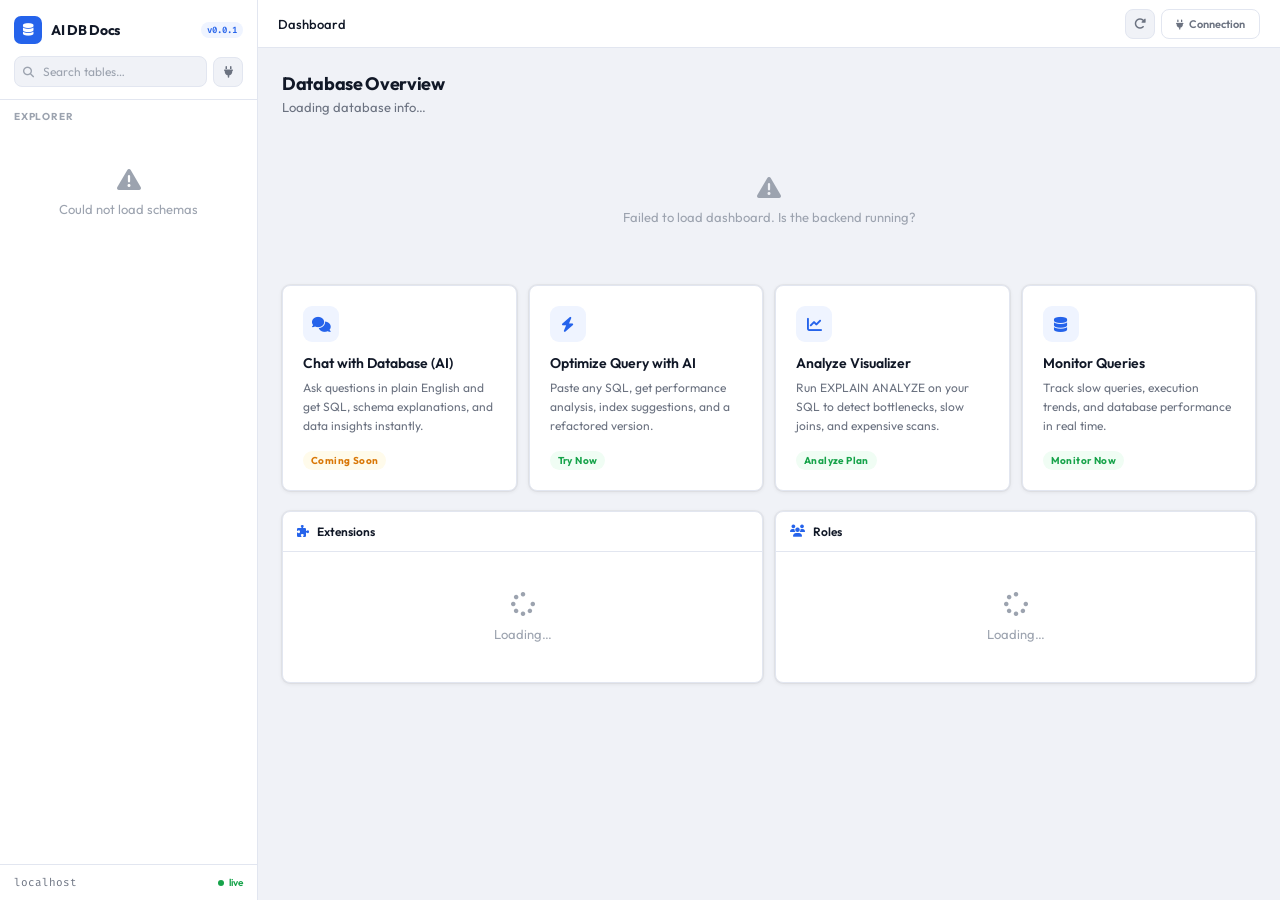
<file: templates/index.html>
<!doctype html>
<html lang="en">
<head>
    <meta charset="UTF-8">
    <meta name="viewport" content="width=device-width, initial-scale=1">
    <link rel="preconnect" href="https://fonts.googleapis.com">
    <link href="https://fonts.googleapis.com/css2?family=Outfit:wght@300;400;500;600;700&family=Fira+Code:wght@400;500&display=swap"
          rel="stylesheet">
    <link rel="stylesheet" href="https://cdnjs.cloudflare.com/ajax/libs/font-awesome/6.5.0/css/all.min.css">
    <title>AI DB Docs</title>
    <link rel="stylesheet" href="../static/styles.css">
</head>
<body>
<div class="app" id="app" data-theme="light">

    <!-- ── Sidebar ───────────────────── -->
    <aside class="sidebar">
        <div class="sb-head">
            <div class="sb-logo">
                <div class="sb-logo-mark"><i class="fas fa-database"></i></div>
                <span class="sb-logo-name">AI DB Docs</span>
                <span class="sb-version">v0.0.1</span>
            </div>
            <div class="sb-search-row">
                <div class="sb-search-wrap">
                    <i class="fas fa-search"></i>
                    <input type="text" id="sb-search" placeholder="Search tables…" oninput="filterExplorer(this.value)">
                </div>
                <button class="btn-icon" title="Edit connection" onclick="openConnModal()"><i class="fas fa-plug"></i>
                </button>
            </div>
        </div>
        <div class="sb-section-label">Explorer</div>
        <nav class="explorer" id="explorer">
            <div style="padding:12px 14px;">
                <div class="skel loading-line" style="width:55%;"></div>
                <div class="skel loading-line" style="width:75%;margin-left:16px;"></div>
                <div class="skel loading-line" style="width:65%;margin-left:16px;"></div>
            </div>
        </nav>
        <div class="sb-footer">
            <span class="sb-footer-text" id="footer-conn">localhost</span>
            <span class="conn-status"><span class="conn-dot"></span>live</span>
        </div>
    </aside>

    <!-- ── Main ─────────────────────── -->
    <main class="main">
        <header class="topbar">
            <div class="breadcrumbs" id="breadcrumbs">
                <span class="bc-cur">Dashboard</span>
            </div>
            <div class="topbar-actions">
                <button class="btn-icon" id="refresh-btn" title="Refresh" onclick="initApp()"><i
                        class="fas fa-rotate-right"></i></button>
                <button class="btn btn-ghost" style="font-size:11px;" onclick="openConnModal()"><i class="fas fa-plug"
                                                                                                   style="margin-right:5px;font-size:10px;"></i>Connection
                </button>
            </div>
        </header>

        <div class="content" id="content">

            <!-- ── Dashboard ── -->
            <div id="view-dashboard">
                <div class="page-title">Database Overview</div>
                <div class="page-sub" id="dash-sub">Loading database info…</div>

                <div class="stats-grid" id="stats-grid">
                    <div class="stat-card hi skel" style="height:90px;"></div>
                    <div class="stat-card skel" style="height:90px;"></div>
                    <div class="stat-card skel" style="height:90px;"></div>
                    <div class="stat-card skel" style="height:90px;"></div>
                    <div class="stat-card skel" style="height:90px;"></div>
                </div>

                <div class="feature-row">
                    <div class="feat-card">
                        <div class="feat-icon"><i class="fas fa-comments"></i></div>
                        <div class="feat-title">Chat with Database (AI)</div>
                        <div class="feat-desc">Ask questions in plain English and get SQL, schema explanations, and data
                            insights instantly.
                        </div>
                        <span class="badge badge-soon">Coming Soon</span>
                    </div>
                    <div class="feat-card clickable" id="open-query-btn" onclick="openQueryPanel()">
                        <i class="fas fa-arrow-up-right feat-arrow"></i>
                        <div class="feat-icon"><i class="fas fa-bolt"></i></div>
                        <div class="feat-title">Optimize Query with AI</div>
                        <div class="feat-desc">Paste any SQL, get performance analysis, index suggestions, and a
                            refactored version.
                        </div>
                        <span class="badge badge-live">Try Now</span>
                    </div>
                    <div class="feat-card clickable" id="open-explain-btn" onclick="openAnalyzePanel()">
                        <i class="fas fa-arrow-up-right feat-arrow"></i>
                        <div class="feat-icon"><i class="fas fa-chart-line"></i></div>
                        <div class="feat-title">Analyze Visualizer</div>
                        <div class="feat-desc">
                            Run EXPLAIN ANALYZE on your SQL to detect bottlenecks, slow joins, and expensive scans.
                        </div>
                        <span class="badge badge-live">Analyze Plan</span>
                    </div>

                    <div class="feat-card clickable" id="open-monitor-btn" onclick="openMonitorPanel()">
                        <i class="fas fa-arrow-up-right feat-arrow"></i>
                        <div class="feat-icon"><i class="fas fa-database"></i></div>
                        <div class="feat-title">Monitor Queries</div>
                        <div class="feat-desc">
                            Track slow queries, execution trends, and database performance in real time.
                        </div>
                        <span class="badge badge-live">Monitor Now</span>
                    </div>
                </div>

                <div class="info-row" id="dash-info-row">
                    <div class="info-card" id="ext-card">
                        <div class="info-card-head"><i class="fas fa-puzzle-piece"></i> Extensions</div>
                        <div class="info-card-body">
                            <div class="empty-state"><i class="fas fa-spinner fa-spin"></i>Loading…</div>
                        </div>
                    </div>
                    <div class="info-card" id="roles-card">
                        <div class="info-card-head"><i class="fas fa-users"></i> Roles</div>
                        <div class="info-card-body">
                            <div class="empty-state"><i class="fas fa-spinner fa-spin"></i>Loading…</div>
                        </div>
                    </div>
                </div>
            </div>

            <!-- ── Table / View Detail ── -->
            <div id="view-detail" style="display:none;">
                <div class="detail-head">
                    <div class="detail-name">
                        <h2 id="det-name">—</h2>
                        <span class="type-pill" id="det-type">TABLE</span>
                    </div>
                    <div class="detail-meta" id="det-meta"></div>
                </div>

                <div class="tabs" id="detail-tabs">
                    <button class="tab-btn active" data-tab="tab-ddl"><i class="fas fa-code"></i> DDL</button>
                    <button class="tab-btn" data-tab="tab-columns"><i class="fas fa-table-columns"></i> Columns</button>
                    <button class="tab-btn" data-tab="tab-constraints"><i class="fas fa-key"></i> Constraints</button>
                    <button class="tab-btn" data-tab="tab-indexes"><i class="fas fa-layer-group"></i> Indexes</button>
                    <button class="tab-btn" data-tab="tab-relationships"><i class="fas fa-diagram-project"></i>
                        Relationships
                    </button>
                    <button class="tab-btn" data-tab="tab-size"><i class="fas fa-weight-hanging"></i> Size</button>
                    <button class="tab-btn" data-tab="tab-stats"><i class="fas fa-chart-bar"></i> Stats</button>
                    <button class="tab-btn" data-tab="tab-grants"><i class="fas fa-shield-halved"></i> Grants</button>
                    <button class="tab-btn" data-tab="tab-deps"><i class="fas fa-sitemap"></i> Dependencies</button>
                    <button class="tab-btn" data-tab="tab-ai"><i class="fas fa-robot"></i> AI Insights</button>
                </div>

                <!-- DDL -->
                <div class="tab-pane active" id="tab-ddl">
                    <div class="ddl-wrap">
                        <div class="ddl-toolbar">
                            <div class="ddl-toolbar-left"><i class="fas fa-code"></i> <span id="ddl-label">DDL</span>
                            </div>
                            <button class="btn-copy" onclick="copyDDL()"><i class="fas fa-copy"></i> Copy</button>
                        </div>
                        <div class="ddl-pre">
                            <pre id="ddl-content">Loading…</pre>
                        </div>
                    </div>
                </div>

                <!-- Columns -->
                <div class="tab-pane" id="tab-columns">
                    <div class="card">
                        <div class="card-head">
                            <div class="card-head-left">
                                <i class="fas fa-table-columns"></i>
                                Columns
                                <span class="row-count" id="cnt-cols"></span>
                            </div>
                        </div>

                        <div style="overflow-x:auto;">
                            <table class="data-table">
                                <thead>
                                <tr>
                                    <th>Column</th>
                                    <th>Type</th>
                                    <th>Nullable</th>
                                    <th>Default</th>
                                    <th>Length</th>
                                    <th>Precision</th>
                                    <th>Scale</th>
                                </tr>
                                </thead>

                                <tbody id="tb-cols"></tbody>
                            </table>
                        </div>
                    </div>
                </div>

                <!-- Constraints -->
                <div class="tab-pane" id="tab-constraints">
                    <div class="card">
                        <div class="card-head">
                            <div class="card-head-left"><i class="fas fa-key"></i> Constraints <span class="row-count"
                                                                                                     id="cnt-constraints"></span>
                            </div>
                        </div>
                        <div style="overflow-x:auto;">
                            <table class="data-table">
                                <thead>
                                <tr>
                                    <th>Name</th>
                                    <th>Type</th>
                                    <th>Column</th>
                                    <th>Ref Table</th>
                                    <th>Ref Column</th>
                                    <th>Check Clause</th>
                                </tr>
                                </thead>
                                <tbody id="tb-constraints"></tbody>
                            </table>
                        </div>
                    </div>
                </div>

                <!-- Indexes -->
                <div class="tab-pane" id="tab-indexes">
                    <div class="card">
                        <div class="card-head">
                            <div class="card-head-left"><i class="fas fa-layer-group"></i> Indexes <span
                                    class="row-count" id="cnt-indexes"></span></div>
                        </div>
                        <div style="overflow-x:auto;">
                            <table class="data-table">
                                <thead>
                                <tr>
                                    <th>Index Name</th>
                                    <th>Definition</th>
                                </tr>
                                </thead>
                                <tbody id="tb-indexes"></tbody>
                            </table>
                        </div>
                    </div>
                </div>

                <!-- Relationships -->
                <div class="tab-pane" id="tab-relationships">
                    <div class="card">
                        <div class="card-head">
                            <div class="card-head-left"><i class="fas fa-diagram-project"></i> Foreign Key Relationships
                                <span class="row-count" id="cnt-rels"></span></div>
                        </div>
                        <div style="overflow-x:auto;">
                            <table class="data-table">
                                <thead>
                                <tr>
                                    <th>Constraint</th>
                                    <th>Column</th>
                                    <th>→ Foreign Table</th>
                                    <th>→ Column</th>
                                    <th>On Update</th>
                                    <th>On Delete</th>
                                </tr>
                                </thead>
                                <tbody id="tb-rels"></tbody>
                            </table>
                        </div>
                    </div>
                </div>

                <!-- Size -->
                <div class="tab-pane" id="tab-size">
                    <div id="size-content"></div>
                </div>

                <!-- Stats -->
                <div class="tab-pane" id="tab-stats">
                    <div id="stats-content"></div>
                </div>

                <!-- Grants -->
                <div class="tab-pane" id="tab-grants">
                    <div class="card">
                        <div class="card-head">
                            <div class="card-head-left"><i class="fas fa-shield-halved"></i> Grants <span
                                    class="row-count" id="cnt-grants"></span></div>
                        </div>
                        <div style="overflow-x:auto;">
                            <table class="data-table">
                                <thead>
                                <tr>
                                    <th>Grantee</th>
                                    <th>Privilege</th>
                                    <th>Grantable</th>
                                </tr>
                                </thead>
                                <tbody id="tb-grants"></tbody>
                            </table>
                        </div>
                    </div>
                </div>

                <!-- Dependencies -->
                <div class="tab-pane" id="tab-deps">
                    <div style="display:grid;grid-template-columns:1fr 1fr;gap:14px;" id="deps-grid">
                        <div>
                            <div class="dep-section-title"><i class="fas fa-arrow-right"></i> Inbound (tables
                                referencing this)
                            </div>
                            <div class="card">
                                <div style="overflow-x:auto;">
                                    <table class="data-table">
                                        <thead>
                                        <tr>
                                            <th>Schema</th>
                                            <th>Table</th>
                                        </tr>
                                        </thead>
                                        <tbody id="tb-deps-in"></tbody>
                                    </table>
                                </div>
                            </div>
                        </div>
                        <div>
                            <div class="dep-section-title"><i class="fas fa-arrow-left"></i> Outbound (tables this
                                references)
                            </div>
                            <div class="card">
                                <div style="overflow-x:auto;">
                                    <table class="data-table">
                                        <thead>
                                        <tr>
                                            <th>Schema</th>
                                            <th>Table</th>
                                        </tr>
                                        </thead>
                                        <tbody id="tb-deps-out"></tbody>
                                    </table>
                                </div>
                            </div>
                        </div>
                    </div>
                </div>

                <!-- AI Insights -->
                <div class="tab-pane" id="tab-ai">
                    <div class="ai-banner">
                        <div class="ai-banner-icon"><i class="fas fa-robot"></i></div>
                        <div class="ai-banner-title">AI Insights — Coming Soon</div>
                        <div class="ai-banner-sub">Automated schema analysis, query recommendations, and anomaly
                            detection<br>will appear here once the AI backend is connected.
                        </div>
                    </div>
                </div>
            </div>

        </div>
    </main>
</div>

<!-- ── Connection Modal ───────────── -->
<div class="overlay" id="conn-overlay">
    <div class="modal">
        <div class="modal-title">Database Connection</div>
        <div class="modal-sub">Edit connection and reconnect</div>
        <div class="form-grid">
            <div class="form-group full"><label class="form-label">Host</label><input class="form-input" id="f-host"
                                                                                      value="localhost"></div>
            <div class="form-group"><label class="form-label">Port</label><input class="form-input" id="f-port"
                                                                                 value="5432"></div>
            <div class="form-group"><label class="form-label">Database</label><input class="form-input" id="f-db"
                                                                                     value="bank"></div>
            <div class="form-group"><label class="form-label">Username</label><input class="form-input" id="f-user"
                                                                                     value="postgres"></div>
            <div class="form-group"><label class="form-label">Password</label><input class="form-input" type="password"
                                                                                     id="f-pass" placeholder="••••••••">
            </div>
        </div>
        <div class="modal-footer">
            <button class="btn btn-ghost" onclick="closeConnModal()">Cancel</button>
            <button class="btn btn-primary" onclick="saveConn()"><i class="fas fa-plug"
                                                                    style="margin-right:6px;font-size:10px;"></i>Save
                &amp; Connect
            </button>
        </div>
    </div>
</div>

<!-- ── Query Optimizer Panel ─────── -->
<div class="overlay" id="query-overlay">
    <div class="qpanel">
        <div class="qp-header">
            <div class="qp-icon"><i class="fas fa-bolt"></i></div>
            <div>
                <div class="qp-title">Optimize Query with AI</div>
                <div class="qp-sub">Paste SQL · Get analysis, index suggestions &amp; refactored output</div>
            </div>
            <button class="qp-close" onclick="closeQueryPanel()"><i class="fas fa-xmark"></i></button>
        </div>
        <div class="qp-body">
            <div class="qp-two">
                <div style="display:flex;flex-direction:column;height:100%;">
                    <div class="qp-col-label"><i class="fas fa-pen-to-square"></i> Input Query</div>
                    <textarea class="query-ta" id="query-input"
                              placeholder="-- Paste your SQL here&#10;&#10;SELECT u.id, u.name, COUNT(o.id)&#10;FROM users u&#10;LEFT JOIN orders o ON u.id = o.user_id&#10;WHERE u.is_active = true&#10;GROUP BY u.id&#10;ORDER BY 3 DESC;"
                              oninput="updateCharCount()"></textarea>
                    <div style="margin-top:6px;font-size:11px;color:var(--faint);font-family:'Fira Code',monospace;">
                        <span id="char-count">0</span> chars
                    </div>
                </div>
                <div style="display:flex;flex-direction:column;height:100%;">
                    <div class="qp-col-label"><i class="fas fa-robot"></i> AI Output</div>
                    <div class="result-box" id="query-result"><span style="font-size:11px;color:var(--faint);">Analysis will appear here…</span>
                    </div>
                </div>
            </div>
        </div>
        <div class="qp-footer">
            <span class="qp-footer-note"><i class="fas fa-circle-info"></i> AI can make mistakes.</span>
            <button class="btn btn-ghost" onclick="clearQuery()">Clear Query</button>
            <button class="btn btn-primary" onclick="optimizeQuery()"><i class="fas fa-bolt"
                                                                         style="margin-right:5px;font-size:10px;"></i>Analyze
                &amp; Optimize
            </button>
        </div>
    </div>
</div>

<!-- ── Explain Analyze Panel ─────── -->
<div class="overlay" id="explain-overlay">
    <!-- ── TODD work ─────── -->
</div>

<!-- ── Monitor Panel ─────── -->
<div class="overlay" id="monitor-overlay">
    <div class="qpanel">
        <div class="qp-header">
            <div class="qp-icon"><i class="fas fa-database"></i></div>
            <div>
                <div class="qp-title">Monitor Queries</div>
            </div>
            <button class="btn-copy" onclick="loadMonitorData()"><i class="fas fa-sync-alt"></i> Refresh</button>
            <button class="qp-close" onclick="closeMonitorPanel()">
                <i class="fas fa-xmark"></i>
            </button>
        </div>
        <div class="qp-body" style="overflow-y:auto;">
            <div class="qp-col-label" style="margin-bottom:12px;"><i class="fas fa-clock"></i> Slow Queries</div>
            <div style="overflow-x:auto;">
                <table class="data-table">
                    <thead>
                    <tr>
                        <th>Query</th>
                        <th>Calls</th>
                        <th>Total Time (ms)</th>
                        <th>Mean Time (ms)</th>
                        <th>Rows</th>
                    </tr>
                    </thead>
                    <tbody id="monitor-tbody">
                    <tr>
                        <td colspan="5" style="text-align:center;color:var(--faint);padding:20px;font-size:12px;">Click
                            Refresh to load slow queries…
                        </td>
                    </tr>
                    </tbody>
                </table>
            </div>
        </div>
        <div class="qp-footer">
            <span class="qp-footer-note"><i
                    class="fas fa-circle-info"></i> Requires pg_stat_statements extension.</span>
            <button class="btn btn-ghost" onclick="closeMonitorPanel()">Close</button>
        </div>
    </div>
</div>

<div id="toast"></div>

<script src="../static/app.js"></script>
</body>
</html>
</file>
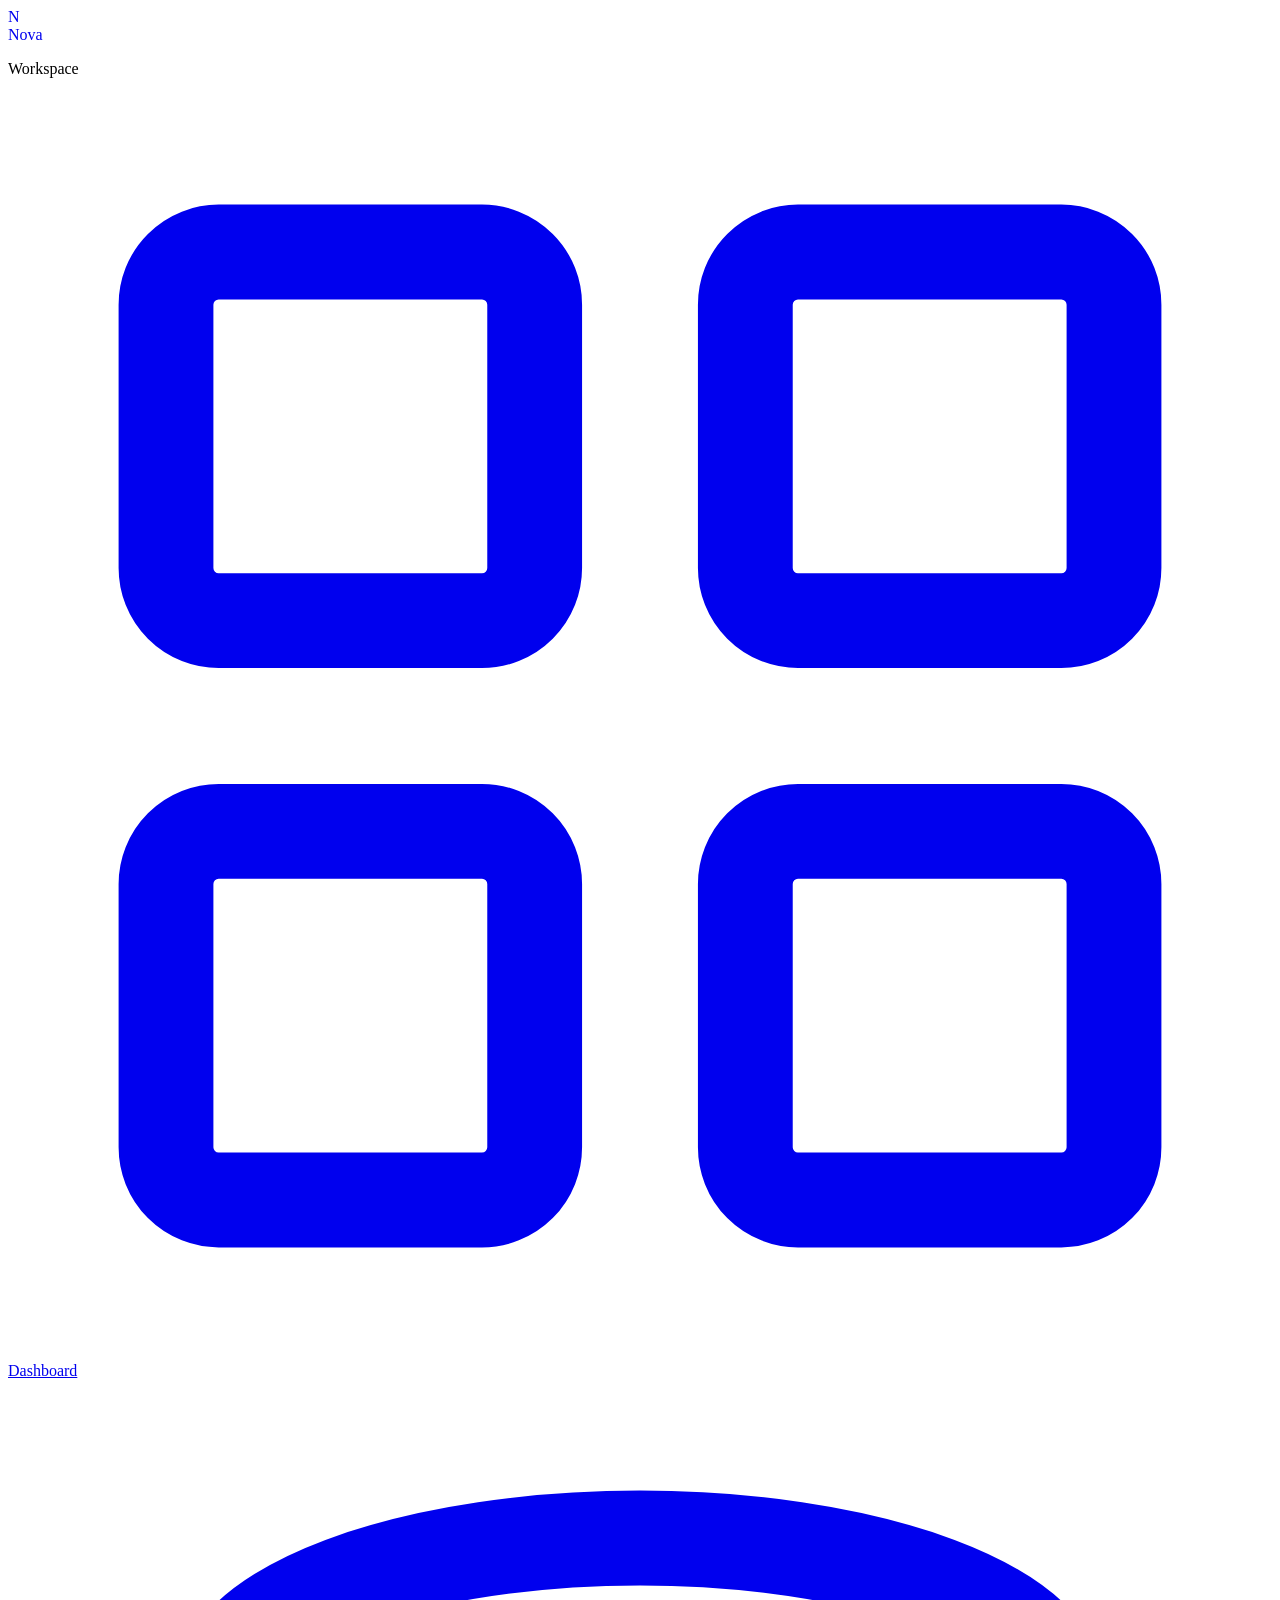
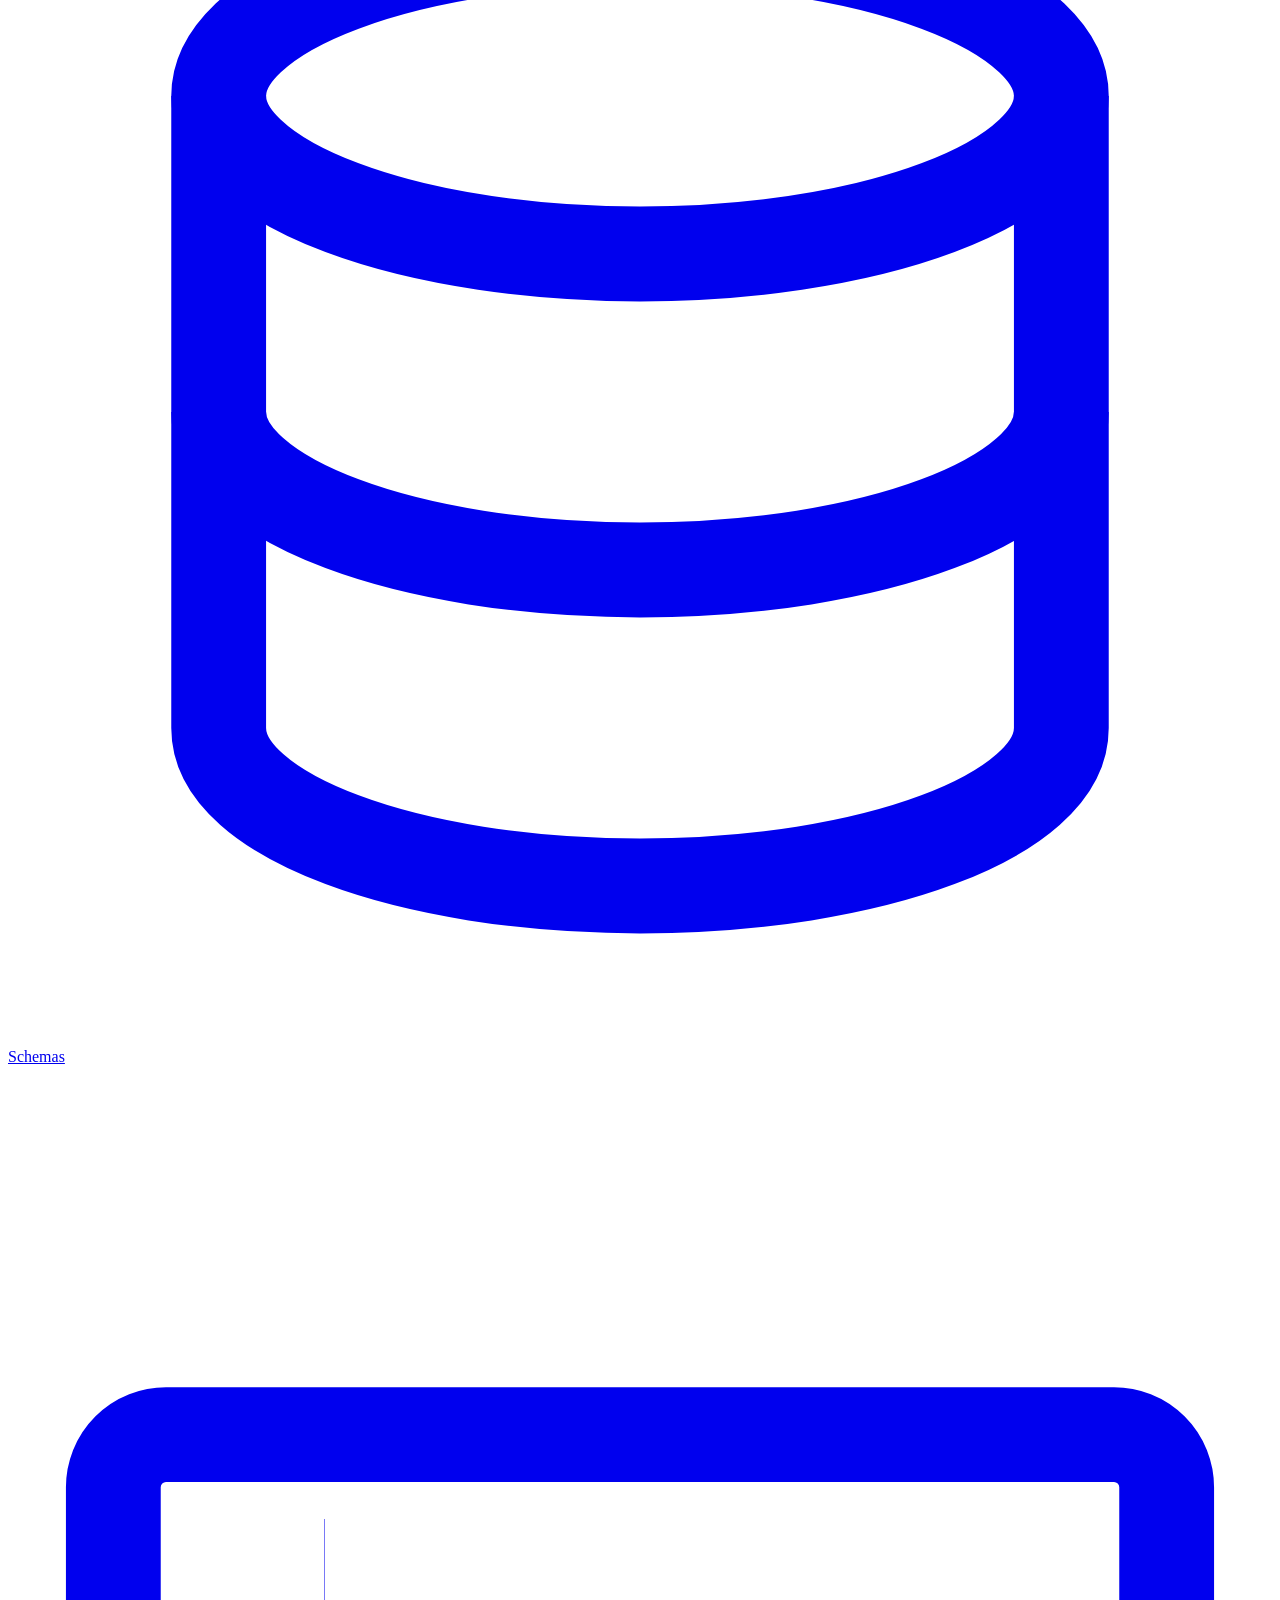
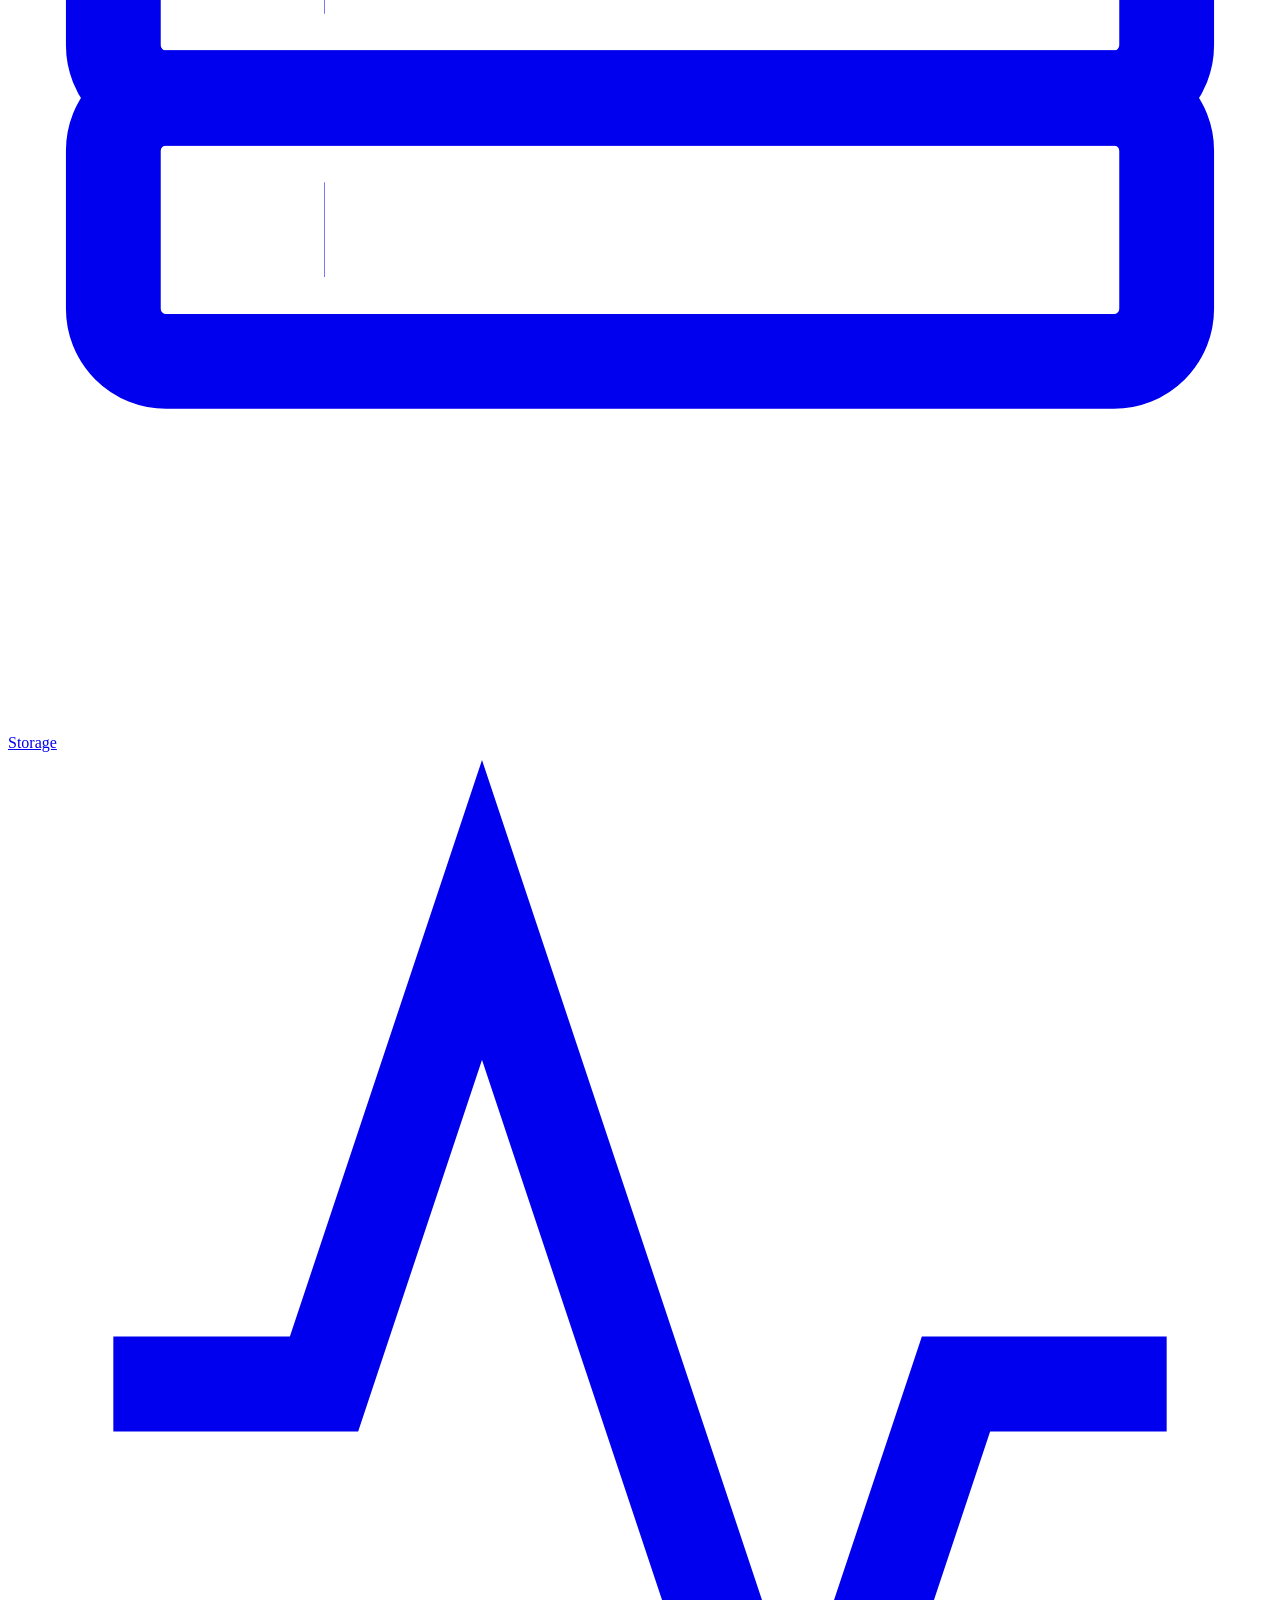
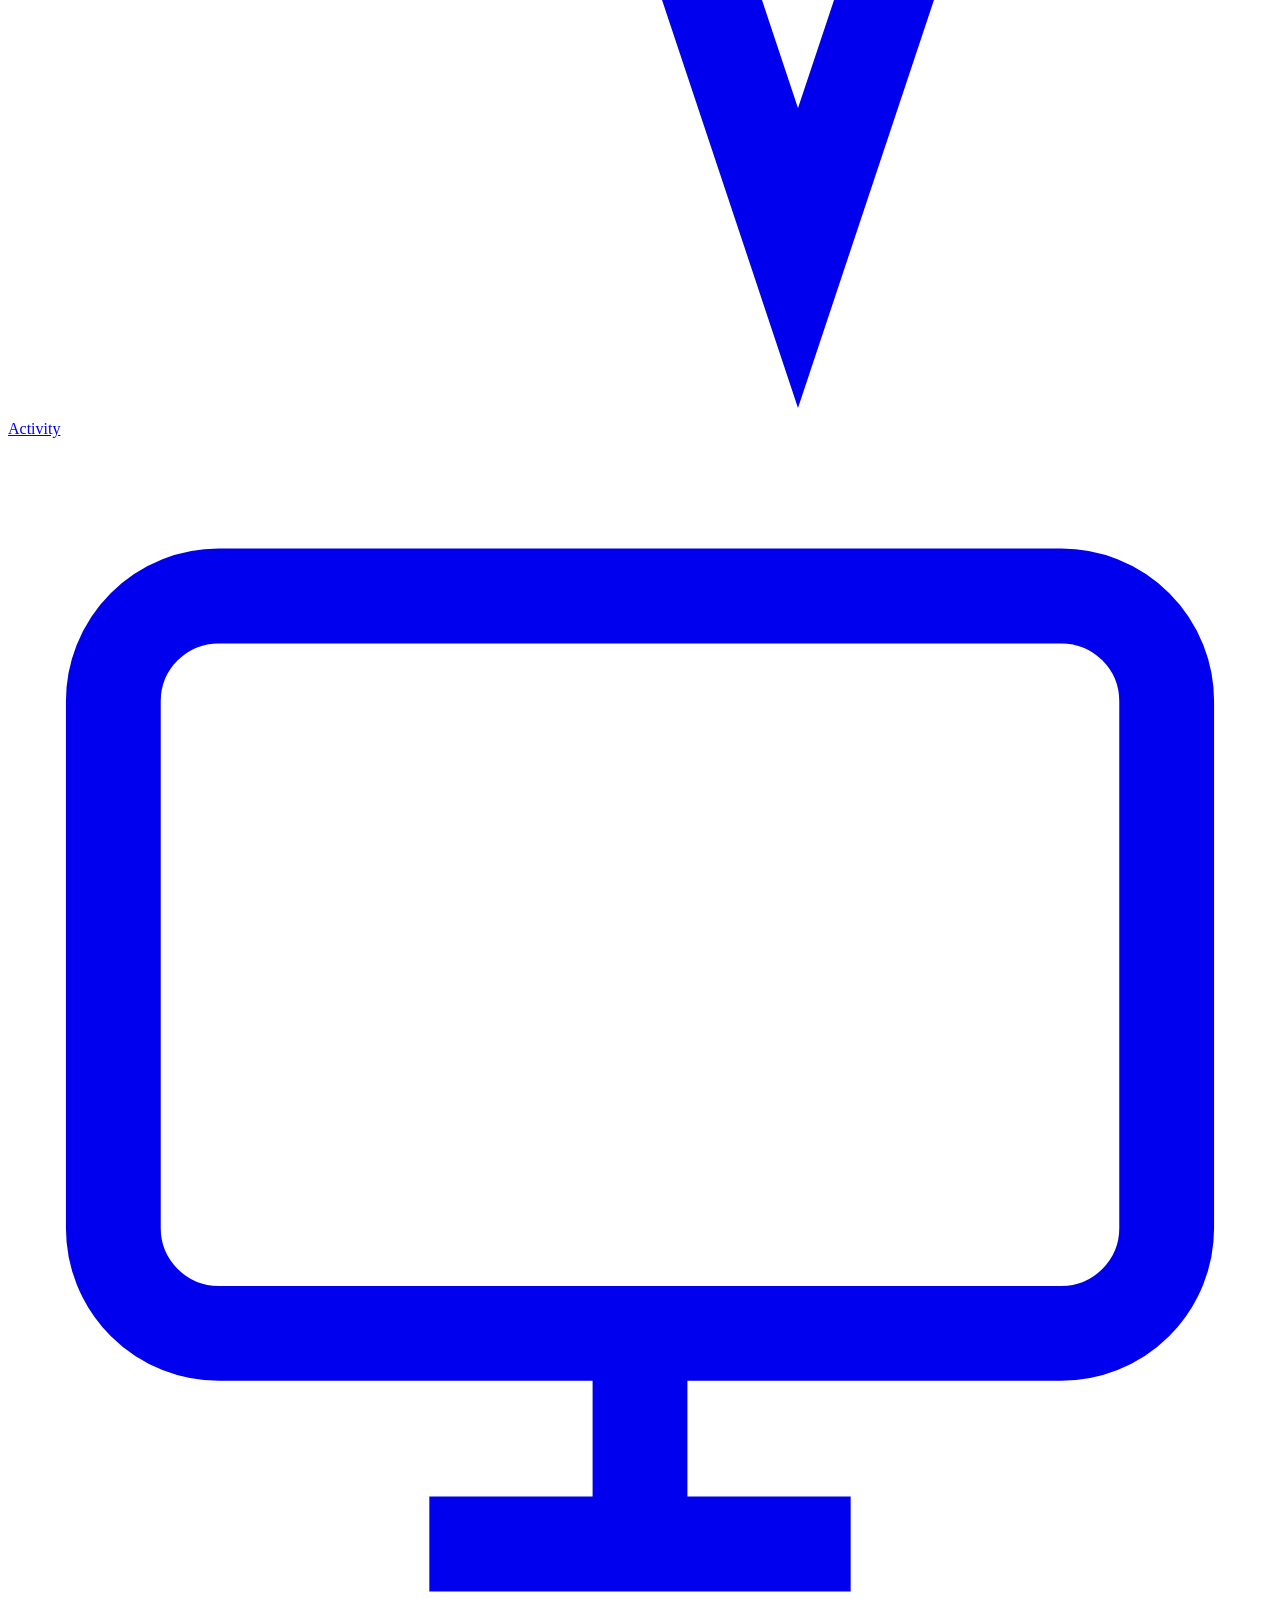
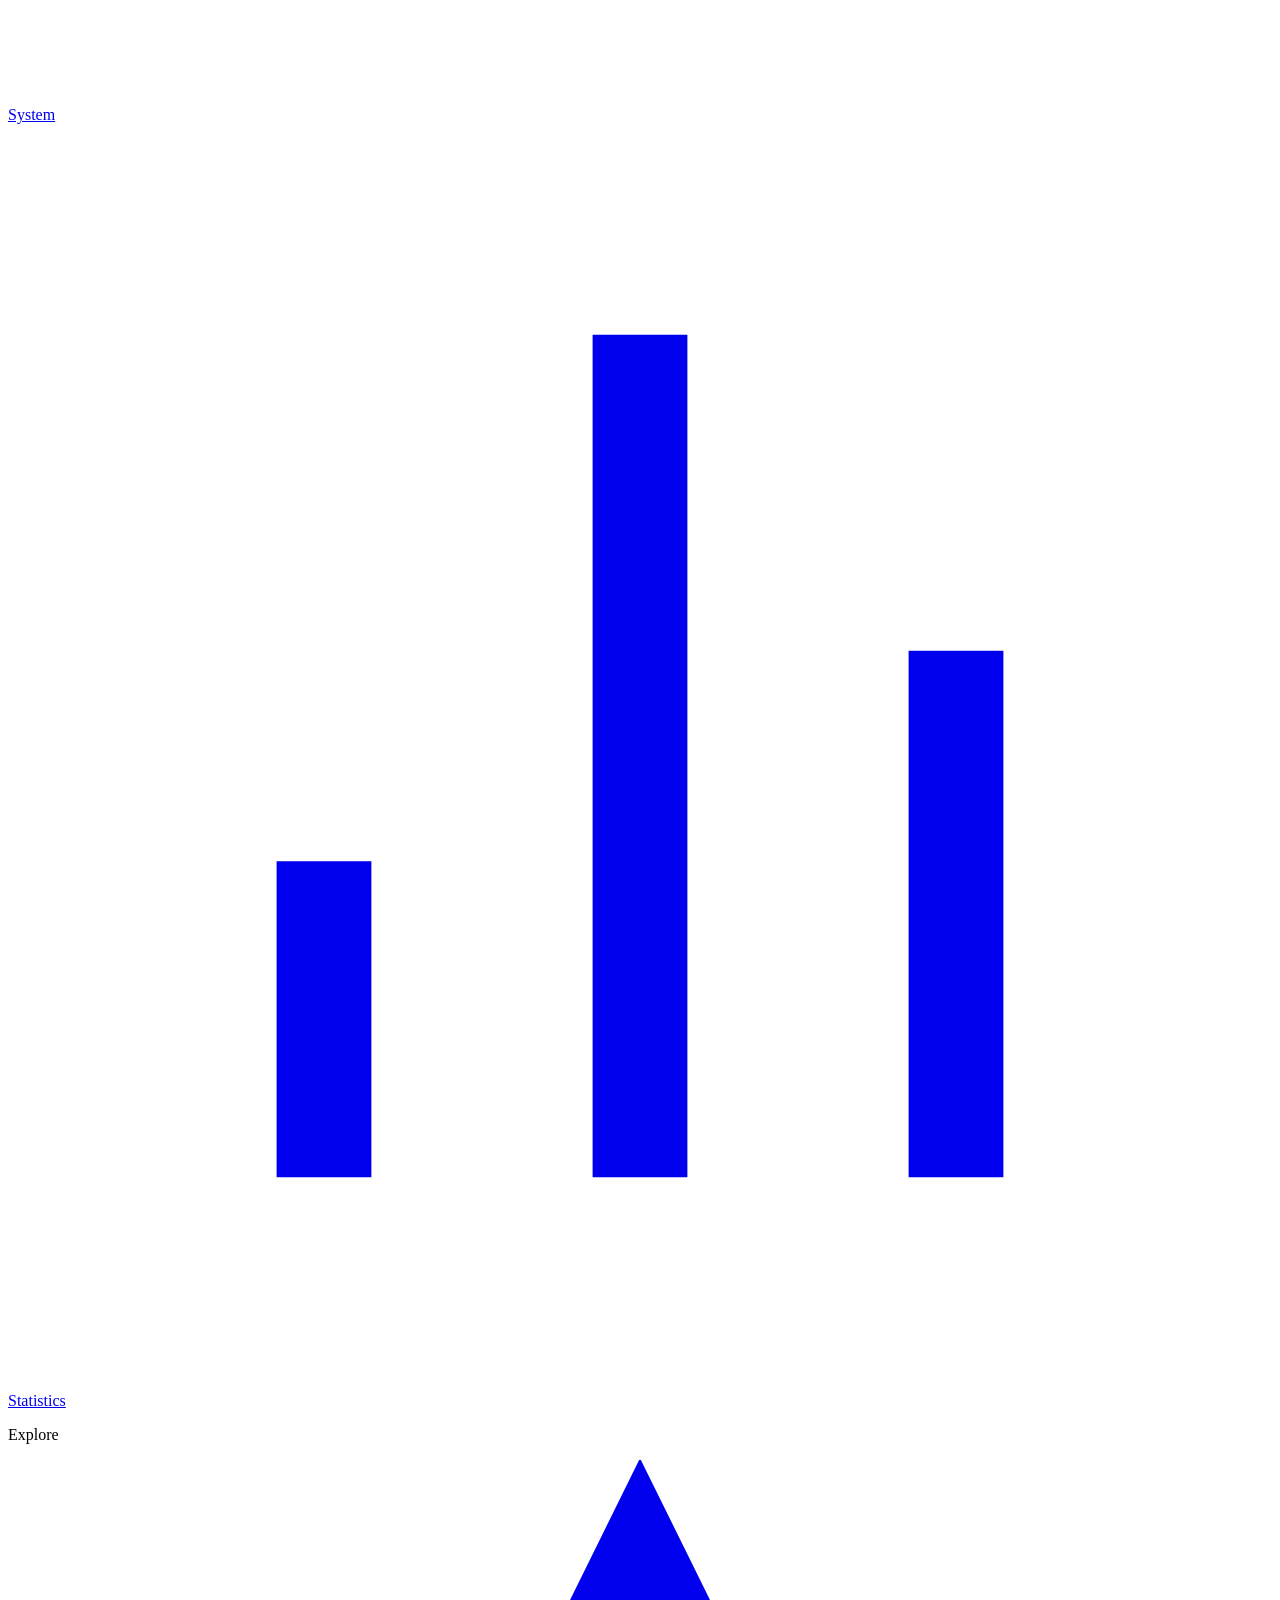
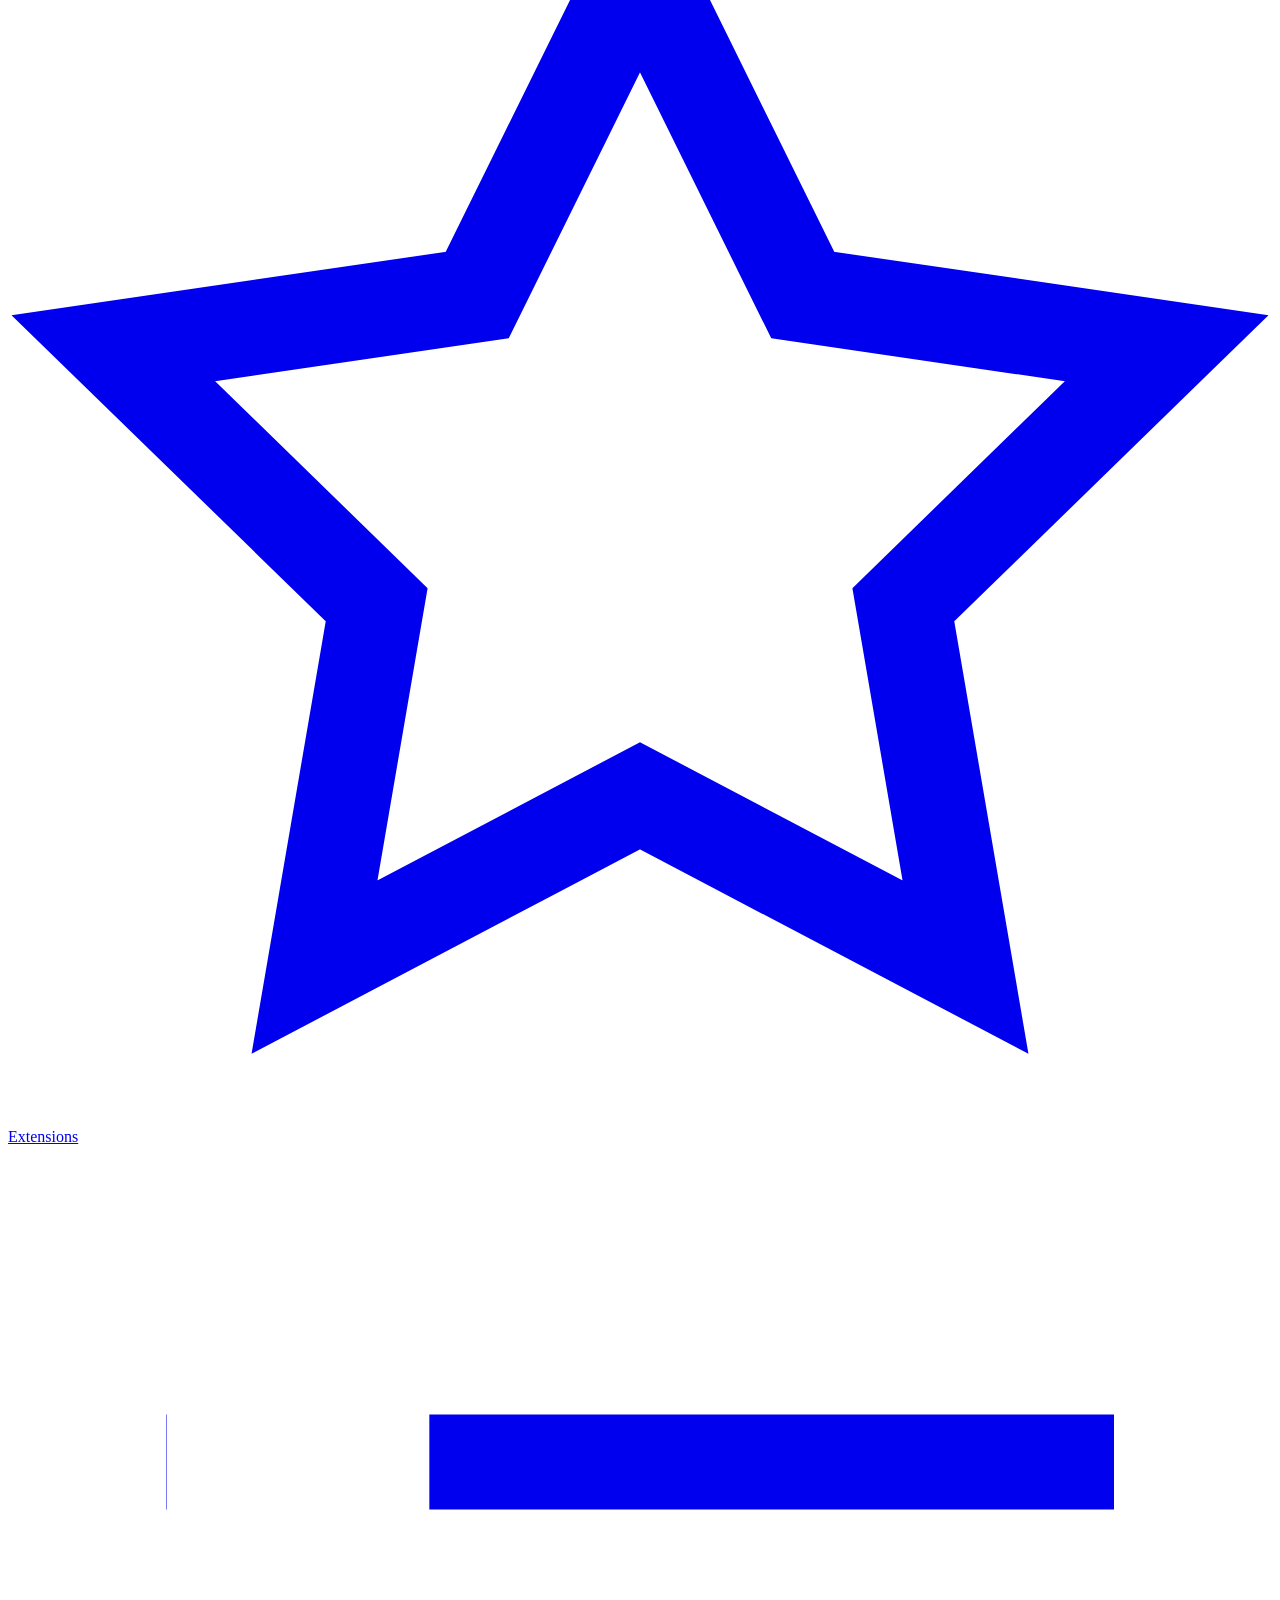
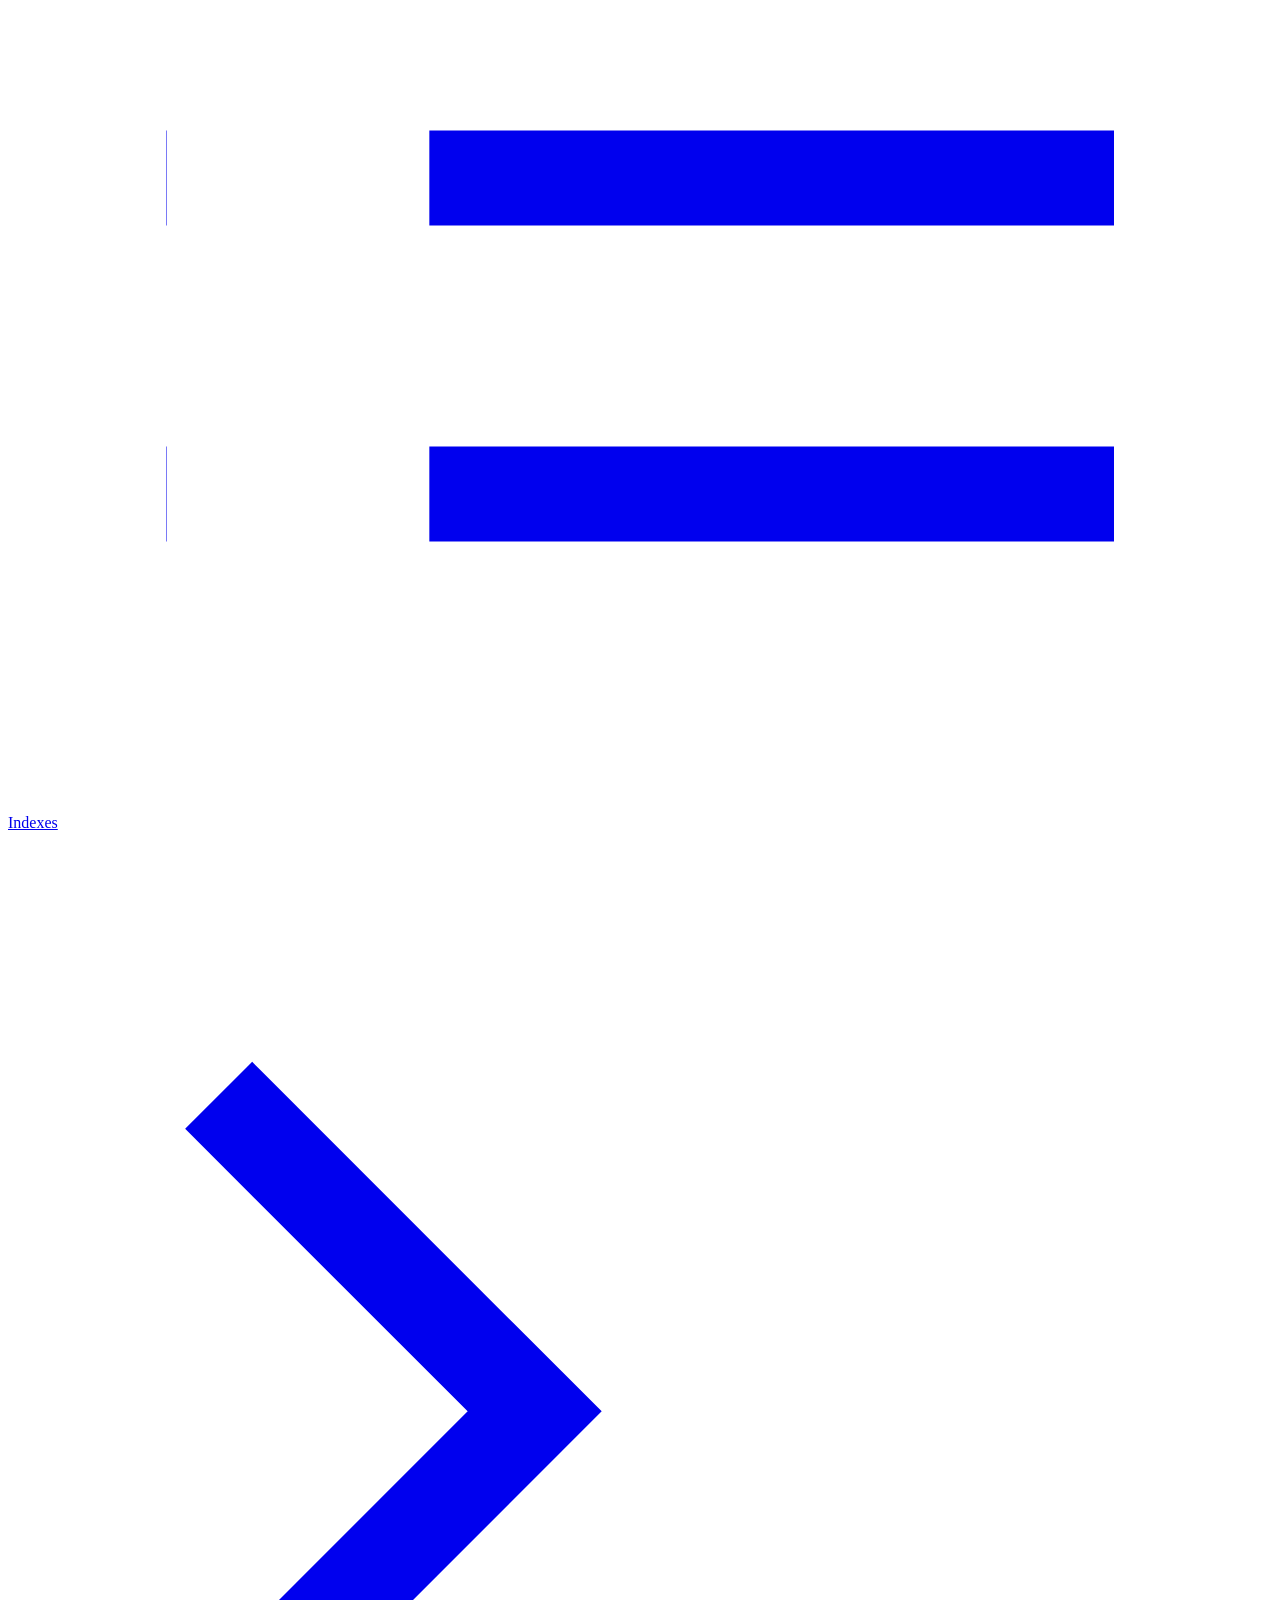
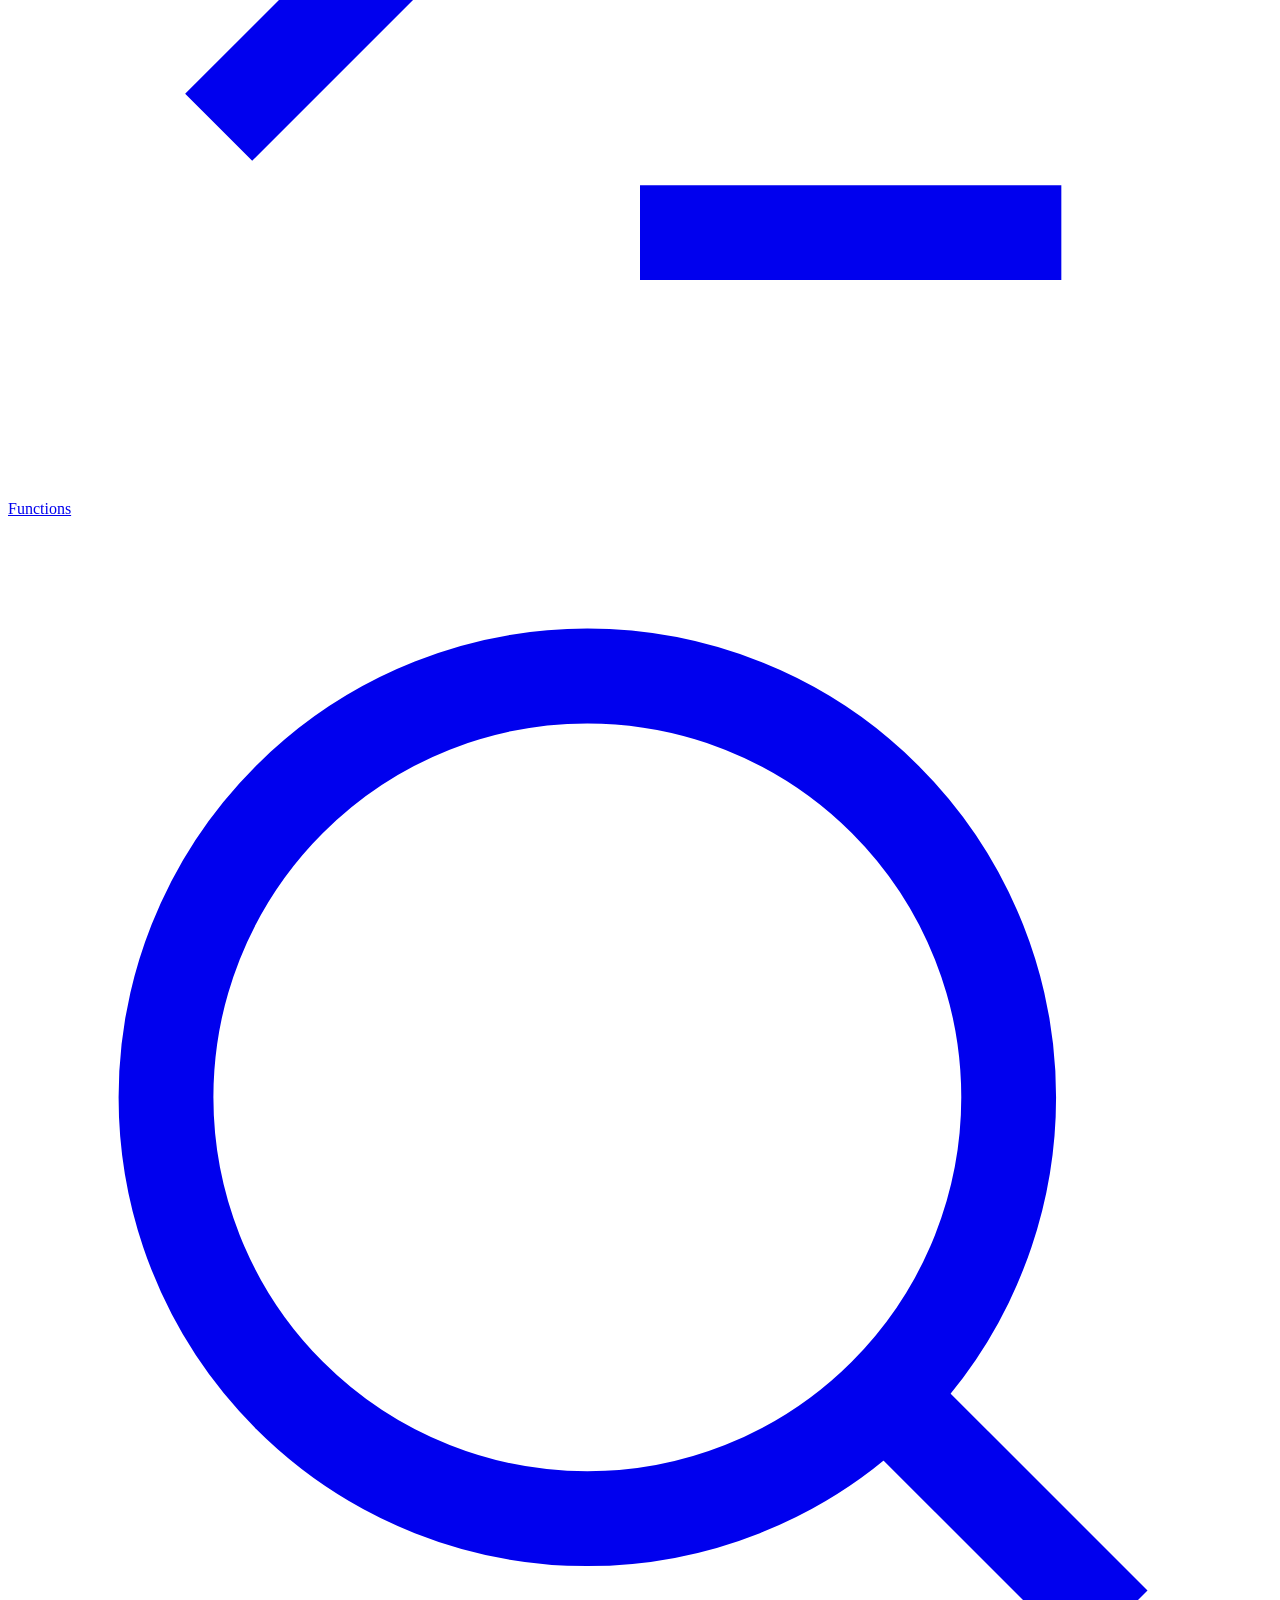
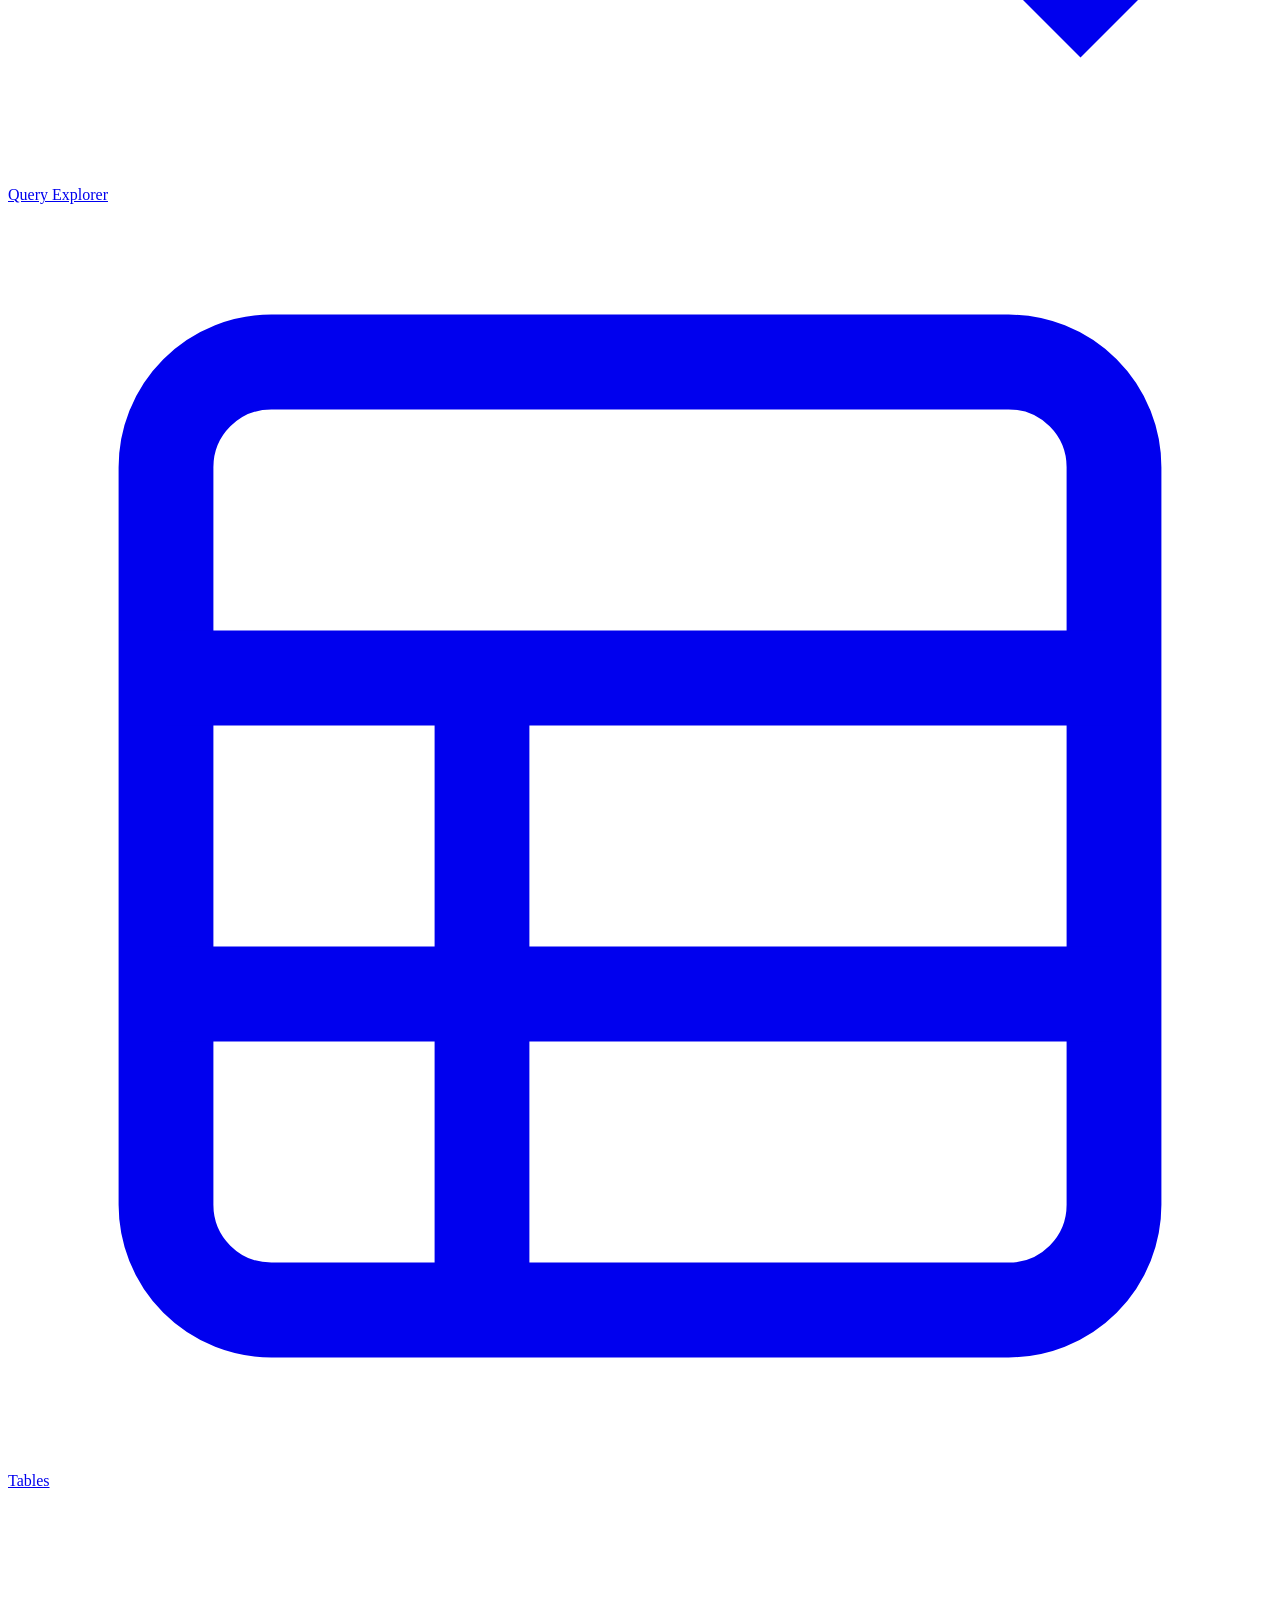
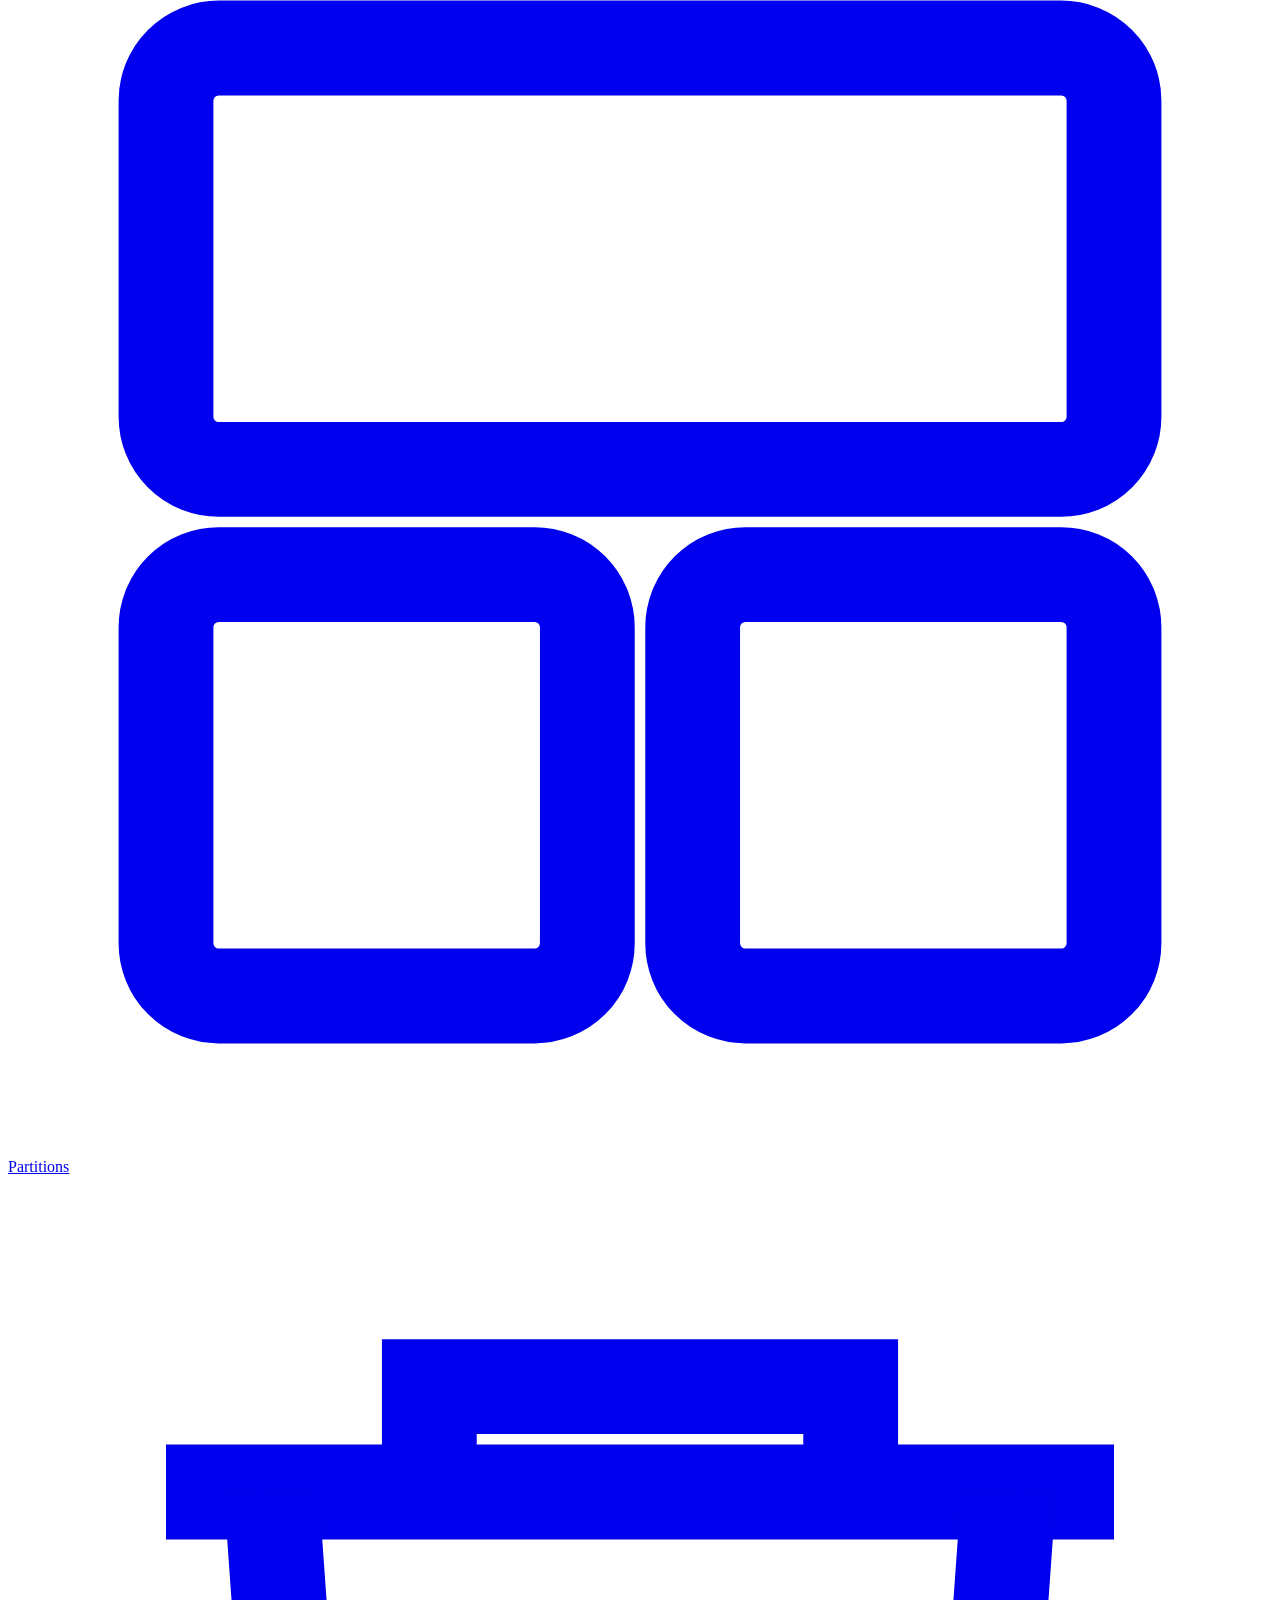
<file: src/main/resources/templates/fragments/layout.html>
<!DOCTYPE html>
<html xmlns:th="http://www.thymeleaf.org">

<!-- ══ FRAGMENT: sidebar ══════════════════════════════════════════════ -->
<aside th:fragment="sidebar" class="sidebar">
    <a href="/" class="sidebar-logo" style="text-decoration:none">
        <div class="logo-icon">N</div>
        <span class="logo-name">Nova</span>
    </a>
    <nav class="sidebar-nav">
        <p class="nav-section-label">Workspace</p>
        <a href="/" class="nav-item" data-page="dashboard">
            <svg class="nav-icon" fill="none" stroke="currentColor" stroke-width="1.8" viewBox="0 0 24 24">
                <rect x="3" y="3" width="7" height="7" rx="1"/>
                <rect x="14" y="3" width="7" height="7" rx="1"/>
                <rect x="3" y="14" width="7" height="7" rx="1"/>
                <rect x="14" y="14" width="7" height="7" rx="1"/>
            </svg>
            Dashboard
        </a>
        <a href="/schemas" class="nav-item" data-page="schemas">
            <svg class="nav-icon" fill="none" stroke="currentColor" stroke-width="1.8" viewBox="0 0 24 24">
                <ellipse cx="12" cy="6" rx="8" ry="3"/>
                <path d="M4 6v6c0 1.657 3.582 3 8 3s8-1.343 8-3V6"/>
                <path d="M4 12v6c0 1.657 3.582 3 8 3s8-1.343 8-3v-6"/>
            </svg>
            Schemas
        </a>
        <a href="/storage" class="nav-item" data-page="storage">
            <svg class="nav-icon" fill="none" stroke="currentColor" stroke-width="1.8" viewBox="0 0 24 24">
                <rect x="2" y="7" width="20" height="5" rx="1"/>
                <path d="M2 12h20M6 9.5h.01M6 14.5h.01"/>
                <rect x="2" y="12" width="20" height="5" rx="1"/>
            </svg>
            Storage
        </a>
        <a href="/activity" class="nav-item" data-page="activity">
            <svg class="nav-icon" fill="none" stroke="currentColor" stroke-width="1.8" viewBox="0 0 24 24">
                <polyline points="22 12 18 12 15 21 9 3 6 12 2 12"/>
            </svg>
            Activity
        </a>
        <a href="/system" class="nav-item" data-page="system">
            <svg class="nav-icon" fill="none" stroke="currentColor" stroke-width="1.8" viewBox="0 0 24 24">
                <rect x="2" y="3" width="20" height="14" rx="2"/>
                <line x1="8" y1="21" x2="16" y2="21"/>
                <line x1="12" y1="17" x2="12" y2="21"/>
            </svg>
            System
        </a>
        <a href="/statistics" class="nav-item" data-page="statistics">
            <svg class="nav-icon" fill="none" stroke="currentColor" stroke-width="1.8" viewBox="0 0 24 24">
                <line x1="18" y1="20" x2="18" y2="10"/>
                <line x1="12" y1="20" x2="12" y2="4"/>
                <line x1="6" y1="20" x2="6" y2="14"/>
            </svg>
            Statistics
        </a>
        <p class="nav-section-label">Explore</p>
        <a href="/extensions" class="nav-item" data-page="extensions">
            <svg class="nav-icon" fill="none" stroke="currentColor" stroke-width="1.8" viewBox="0 0 24 24">
                <path d="M12 2l3.09 6.26L22 9.27l-5 4.87 1.18 6.88L12 17.77l-6.18 3.25L7 14.14 2 9.27l6.91-1.01L12 2z"/>
            </svg>
            Extensions
        </a>
        <a href="/indexes" class="nav-item" data-page="indexes">
            <svg class="nav-icon" fill="none" stroke="currentColor" stroke-width="1.8" viewBox="0 0 24 24">
                <line x1="8" y1="6" x2="21" y2="6"/>
                <line x1="8" y1="12" x2="21" y2="12"/>
                <line x1="8" y1="18" x2="21" y2="18"/>
                <line x1="3" y1="6" x2="3.01" y2="6"/>
                <line x1="3" y1="12" x2="3.01" y2="12"/>
                <line x1="3" y1="18" x2="3.01" y2="18"/>
            </svg>
            Indexes
        </a>
        <a href="/functions" class="nav-item" data-page="functions">
            <svg class="nav-icon" fill="none" stroke="currentColor" stroke-width="1.8" viewBox="0 0 24 24">
                <polyline points="4 17 10 11 4 5"/>
                <line x1="12" y1="19" x2="20" y2="19"/>
            </svg>
            Functions
        </a>
        <a href="/queries" class="nav-item" data-page="queries">
            <svg class="nav-icon" fill="none" stroke="currentColor" stroke-width="1.8" viewBox="0 0 24 24">
                <circle cx="11" cy="11" r="8"/>
                <line x1="21" y1="21" x2="16.65" y2="16.65"/>
            </svg>
            Query Explorer
        </a>
        <a href="/tables" class="nav-item" data-page="tables">
            <svg class="nav-icon" fill="none" stroke="currentColor" stroke-width="1.8" viewBox="0 0 24 24">
                <rect x="3" y="3" width="18" height="18" rx="2"/>
                <line x1="3" y1="9" x2="21" y2="9"/>
                <line x1="3" y1="15" x2="21" y2="15"/>
                <line x1="9" y1="9" x2="9" y2="21"/>
            </svg>
            Tables
        </a>
        <a href="/partitions" class="nav-item" data-page="partitions">
            <svg class="nav-icon" fill="none" stroke="currentColor" stroke-width="1.8" viewBox="0 0 24 24">
                <rect x="3" y="3" width="18" height="8" rx="1"/>
                <rect x="3" y="13" width="8" height="8" rx="1"/>
                <rect x="13" y="13" width="8" height="8" rx="1"/>
            </svg>
            Partitions
        </a>
        <a href="/vacuum" class="nav-item" data-page="vacuum">
            <svg class="nav-icon" fill="none" stroke="currentColor" stroke-width="1.8" viewBox="0 0 24 24">
                <path d="M3 6h18"/>
                <path d="M8 6V4h8v2"/>
                <path d="M19 6l-1 14H6L5 6"/>
                <path d="M10 11v6"/>
                <path d="M14 11v6"/>
            </svg>
            Vacuum
        </a>
    </nav>
    <div class="sidebar-conn">
        <div class="conn-card">
            <div class="conn-status">
                <span class="status-dot disconnected" id="conn-status-dot"></span>
                <span id="conn-status-text">Not connected</span>
            </div>
            <p class="conn-host" id="conn-host-label">—</p>
        </div>
    </div>
</aside>

<!-- ══ FRAGMENT: connect-modal ════════════════════════════════════════ -->
<div th:fragment="connect-modal" id="connect-modal" class="modal-overlay">
    <div class="modal" style="max-width:500px">

        <!-- Welcome banner — shown only when auto-opened (not yet connected) -->
        <div id="connect-welcome-banner" style="
            display:none;
            background:linear-gradient(135deg,rgba(99,102,241,.14),rgba(129,140,248,.06));
            border-bottom:1px solid rgba(99,102,241,.2);
            padding:22px 22px 18px;
            text-align:center;
        ">
            <div style="
                display:inline-flex;align-items:center;justify-content:center;
                width:46px;height:46px;border-radius:12px;
                background:linear-gradient(135deg,#6366f1,#818cf8);
                box-shadow:0 0 24px rgba(99,102,241,.4);
                font-size:20px;font-weight:700;color:#fff;
                margin-bottom:11px;
            ">N
            </div>
            <h2 style="font-size:15px;font-weight:700;color:var(--text-primary);margin-bottom:6px">
                Welcome to Nova
            </h2>
            <p style="font-size:12px;color:var(--text-muted);line-height:1.65;max-width:340px;margin:0 auto">
                To get started, connect to your PostgreSQL database.<br/>
                Nova will then give you a full overview of schemas,<br/>storage, activity and more.
            </p>
        </div>

        <div class="modal-header">
            <span class="modal-title">Connect to PostgreSQL</span>
            <button type="button" class="btn btn-ghost btn-sm btn-icon" onclick="Nova.closeModal('connect-modal')"
                    style="font-size:16px;line-height:1">&#x2715;
            </button>
        </div>
        <form id="connect-form">
            <div class="modal-body">
                <div class="form-row">
                    <div class="form-group">
                        <label class="form-label">Host</label>
                        <input class="form-input" type="text" name="host" placeholder="localhost" required/>
                    </div>
                    <div class="form-group">
                        <label class="form-label">Port</label>
                        <input class="form-input" type="number" name="port" value="5432" required/>
                    </div>
                </div>
                <div class="form-group">
                    <label class="form-label">Database</label>
                    <input class="form-input" type="text" name="database" placeholder="postgres" required/>
                </div>
                <div class="form-row">
                    <div class="form-group">
                        <label class="form-label">Username</label>
                        <input class="form-input" type="text" name="username" placeholder="postgres" required/>
                    </div>
                    <div class="form-group">
                        <label class="form-label">Password</label>
                        <input class="form-input" type="password" name="password"
                               placeholder="&bull;&bull;&bull;&bull;&bull;&bull;&bull;&bull;"/>
                    </div>
                </div>
            </div>
            <div class="modal-footer" style="justify-content:space-between;align-items:center">
                <span id="connect-modal-hint" style="font-size:11px;color:var(--text-muted)"></span>
                <div style="display:flex;gap:8px">
                    <button type="button" class="btn btn-ghost" onclick="Nova.closeModal('connect-modal')">Later
                    </button>
                    <button type="submit" class="btn btn-primary">Connect</button>
                </div>
            </div>
        </form>
    </div>
</div>

</html>
</file>
<file: static/styles.css>
/* ─── Reset ─────────────────────────────────── */
*, *::before, *::after {
    box-sizing: border-box;
    margin: 0;
    padding: 0;
}

html, body {
    height: 100%;
}

/* ─── Tokens ─────────────────────────────────── */
:root {
    --bg: #f0f2f7;
    --surface: #ffffff;
    --surface2: #f8f9fc;
    --border: #e2e6f0;
    --text: #111827;
    --muted: #6b7280;
    --faint: #9ca3af;
    --accent: #2563eb;
    --accent-bg: #eff4ff;
    --accent-hl: #1d4ed8;
    --green: #16a34a;
    --green-bg: #f0fdf4;
    --amber: #d97706;
    --amber-bg: #fffbeb;
    --red: #dc2626;
    --red-bg: #fef2f2;
    --sky: #0284c7;
    --sidebar-w: 258px;
    --radius: 8px;
    --shadow: 0 1px 4px rgba(0, 0, 0, .08), 0 0 0 1px rgba(0, 0, 0, .04);
    --shadow-md: 0 4px 16px rgba(0, 0, 0, .10), 0 0 0 1px rgba(0, 0, 0, .05);
    font-family: 'Outfit', sans-serif;
}

[data-theme="dark"] {
    --bg: #0d1117;
    --surface: #161b22;
    --surface2: #1c2230;
    --border: #21293a;
    --text: #e6edf3;
    --muted: #8b949e;
    --faint: #484f58;
    --accent: #3b82f6;
    --accent-bg: #1a2540;
    --accent-hl: #60a5fa;
    --green: #22c55e;
    --green-bg: #0a2218;
    --amber: #f59e0b;
    --amber-bg: #211800;
    --red: #f87171;
    --red-bg: #200e0e;
    --sky: #38bdf8;
    --shadow: 0 1px 4px rgba(0, 0, 0, .3), 0 0 0 1px rgba(255, 255, 255, .04);
    --shadow-md: 0 4px 20px rgba(0, 0, 0, .4), 0 0 0 1px rgba(255, 255, 255, .05);
}

/* ─── Layout ─────────────────────────────────── */
body {
    background: var(--bg);
    color: var(--text);
}

.app {
    display: flex;
    height: 100vh;
    overflow: hidden;
}

/* ─── Sidebar ────────────────────────────────── */
.sidebar {
    width: var(--sidebar-w);
    min-width: var(--sidebar-w);
    background: var(--surface);
    border-right: 1px solid var(--border);
    display: flex;
    flex-direction: column;
    height: 100vh;
    overflow: hidden;
}

.sb-head {
    padding: 16px 14px 12px;
    border-bottom: 1px solid var(--border);
    flex-shrink: 0;
}

.sb-logo {
    display: flex;
    align-items: center;
    gap: 9px;
    margin-bottom: 12px;
}

.sb-logo-mark {
    width: 28px;
    height: 28px;
    background: var(--accent);
    border-radius: 7px;
    display: flex;
    align-items: center;
    justify-content: center;
    color: #fff;
    font-size: 12px;
    flex-shrink: 0;
}

.sb-logo-name {
    font-weight: 700;
    font-size: 14px;
    letter-spacing: -.3px;
}

.sb-version {
    font-size: 9px;
    font-weight: 600;
    background: var(--accent-bg);
    color: var(--accent);
    padding: 2px 6px;
    border-radius: 20px;
    margin-left: auto;
    font-family: 'Fira Code', monospace;
}

.sb-search-row {
    display: flex;
    gap: 6px;
    align-items: center;
}

.sb-search-wrap {
    flex: 1;
    position: relative;
}

.sb-search-wrap i {
    position: absolute;
    left: 9px;
    top: 50%;
    transform: translateY(-50%);
    font-size: 11px;
    color: var(--faint);
}

.sb-search-wrap input {
    width: 100%;
    padding: 7px 9px 7px 28px;
    background: var(--bg);
    border: 1px solid var(--border);
    border-radius: var(--radius);
    font-size: 12px;
    color: var(--text);
    font-family: 'Outfit', sans-serif;
    outline: none;
}

.sb-search-wrap input:focus {
    border-color: var(--accent);
    background: var(--surface);
}

.sb-search-wrap input::placeholder {
    color: var(--faint);
}

.btn-icon {
    width: 30px;
    height: 30px;
    background: var(--bg);
    border: 1px solid var(--border);
    border-radius: var(--radius);
    cursor: pointer;
    color: var(--muted);
    font-size: 12px;
    display: flex;
    align-items: center;
    justify-content: center;
    transition: all .15s;
}

.btn-icon:hover {
    background: var(--accent-bg);
    color: var(--accent);
    border-color: var(--accent);
}

.sb-section-label {
    padding: 10px 14px 4px;
    font-size: 10px;
    font-weight: 700;
    letter-spacing: .08em;
    text-transform: uppercase;
    color: var(--faint);
}

.explorer {
    flex: 1;
    overflow-y: auto;
    padding: 0 0 8px;
}

.explorer::-webkit-scrollbar {
    width: 3px;
}

.explorer::-webkit-scrollbar-track {
    background: transparent;
}

.explorer::-webkit-scrollbar-thumb {
    background: var(--border);
    border-radius: 3px;
}

/* Schema rows */
.schema-row {
    display: flex;
    align-items: center;
    gap: 6px;
    padding: 6px 14px;
    cursor: pointer;
    font-size: 12px;
    font-weight: 600;
    color: var(--muted);
    user-select: none;
}

.schema-row:hover {
    color: var(--text);
    background: var(--bg);
}

.schema-row .schema-toggle {
    font-size: 9px;
    transition: transform .15s;
    color: var(--faint);
}

.schema-row.open .schema-toggle {
    transform: rotate(90deg);
}

.schema-row .fa-circle-nodes {
    color: var(--accent);
    font-size: 11px;
}

/* Table/View rows */
.table-list {
    display: none;
}

.table-list.open {
    display: block;
}

.table-row {
    display: flex;
    align-items: center;
    gap: 7px;
    padding: 5px 14px 5px 30px;
    cursor: pointer;
    font-size: 12px;
    color: var(--muted);
    border-radius: 0;
    transition: all .1s;
}

.table-row:hover {
    color: var(--text);
    background: var(--bg);
}

.table-row.active {
    color: var(--accent);
    background: var(--accent-bg);
    font-weight: 500;
}

.table-row .ttype {
    font-size: 9px;
    margin-left: auto;
    font-family: 'Fira Code', monospace;
    color: var(--faint);
}

.table-row.active .ttype {
    color: var(--accent);
    opacity: .7;
}

.table-row .fa-table {
    font-size: 10px;
    color: var(--faint);
}

.table-row.active .fa-table {
    color: var(--accent);
}

.table-row .fa-eye {
    font-size: 10px;
    color: var(--faint);
}

.sb-footer {
    border-top: 1px solid var(--border);
    padding: 10px 14px;
    flex-shrink: 0;
    display: flex;
    align-items: center;
    justify-content: space-between;
}

.sb-footer-text {
    font-size: 11px;
    color: var(--muted);
    font-family: 'Fira Code', monospace;
}

.conn-status {
    display: flex;
    align-items: center;
    gap: 5px;
    font-size: 10px;
    color: var(--green);
    font-weight: 600;
}

.conn-dot {
    width: 6px;
    height: 6px;
    border-radius: 50%;
    background: var(--green);
    animation: pulse 2s infinite;
}

@keyframes pulse {
    0%, 100% {
        opacity: 1;
    }
    50% {
        opacity: .4;
    }
}

/* ─── Main ───────────────────────────────────── */
.main {
    flex: 1;
    display: flex;
    flex-direction: column;
    overflow: hidden;
}

.topbar {
    height: 48px;
    flex-shrink: 0;
    background: var(--surface);
    border-bottom: 1px solid var(--border);
    display: flex;
    align-items: center;
    justify-content: space-between;
    padding: 0 20px;
    gap: 12px;
}

.breadcrumbs {
    display: flex;
    align-items: center;
    gap: 6px;
    font-size: 13px;
    color: var(--muted);
}

.breadcrumbs .bc-sep {
    font-size: 10px;
    color: var(--faint);
}

.breadcrumbs .bc-cur {
    color: var(--text);
    font-weight: 500;
}

.topbar-actions {
    display: flex;
    align-items: center;
    gap: 6px;
}

.content {
    flex: 1;
    overflow-y: auto;
    padding: 24px;
}

.content::-webkit-scrollbar {
    width: 4px;
}

.content::-webkit-scrollbar-thumb {
    background: var(--border);
    border-radius: 4px;
}

/* ─── Dashboard ──────────────────────────────── */
.page-title {
    font-size: 18px;
    font-weight: 700;
    margin-bottom: 4px;
    letter-spacing: -.3px;
}

.page-sub {
    font-size: 13px;
    color: var(--muted);
    margin-bottom: 20px;
}

.stats-grid {
    display: grid;
    grid-template-columns: repeat(auto-fill, minmax(140px, 1fr));
    gap: 12px;
    margin-bottom: 20px;
}

.stat-card {
    background: var(--surface);
    border: 1px solid var(--border);
    border-radius: var(--radius);
    padding: 16px 14px;
    box-shadow: var(--shadow);
}

.stat-card.hi {
    border-color: var(--accent);
    background: var(--accent-bg);
}

.stat-label {
    font-size: 11px;
    font-weight: 600;
    text-transform: uppercase;
    letter-spacing: .06em;
    color: var(--muted);
    margin-bottom: 6px;
}

.stat-val {
    font-size: 28px;
    font-weight: 700;
    line-height: 1;
    color: var(--text);
    font-family: 'Fira Code', monospace;
}

.stat-card.hi .stat-val {
    color: var(--accent);
}

.stat-meta {
    font-size: 10px;
    color: var(--faint);
    margin-top: 4px;
}

.feature-row {
    display: grid;
    grid-template-columns: repeat(4, 1fr);
    gap: 12px;
    margin-bottom: 20px;
}

@media (max-width: 860px) {
    .feature-row {
        grid-template-columns: 1fr;
    }
}

.feat-card {
    background: var(--surface);
    border: 1px solid var(--border);
    border-radius: var(--radius);
    padding: 20px;
    box-shadow: var(--shadow);
    position: relative;
    overflow: hidden;
}

.feat-card.clickable {
    cursor: pointer;
    transition: all .15s;
}

.feat-card.clickable:hover {
    border-color: var(--accent);
    box-shadow: var(--shadow-md);
    transform: translateY(-1px);
}

.feat-arrow {
    position: absolute;
    top: 14px;
    right: 14px;
    color: var(--faint);
    font-size: 13px;
}

.feat-icon {
    width: 36px;
    height: 36px;
    background: var(--accent-bg);
    border-radius: 9px;
    display: flex;
    align-items: center;
    justify-content: center;
    color: var(--accent);
    font-size: 15px;
    margin-bottom: 12px;
}

.feat-title {
    font-size: 14px;
    font-weight: 600;
    margin-bottom: 6px;
}

.feat-desc {
    font-size: 12px;
    color: var(--muted);
    line-height: 1.6;
    margin-bottom: 12px;
}

.badge {
    display: inline-block;
    padding: 3px 8px;
    border-radius: 20px;
    font-size: 10px;
    font-weight: 700;
    letter-spacing: .04em;
}

.badge-live {
    background: var(--green-bg);
    color: var(--green);
}

.badge-soon {
    background: var(--amber-bg);
    color: var(--amber);
}

/* Global tables / roles / extensions panels */
.info-row {
    display: grid;
    grid-template-columns: 1fr 1fr;
    gap: 12px;
    margin-bottom: 20px;
}

@media (max-width: 860px) {
    .info-row {
        grid-template-columns: 1fr;
    }
}

.info-card {
    background: var(--surface);
    border: 1px solid var(--border);
    border-radius: var(--radius);
    overflow: hidden;
    box-shadow: var(--shadow);
}

.info-card-head {
    padding: 12px 14px;
    border-bottom: 1px solid var(--border);
    display: flex;
    align-items: center;
    gap: 8px;
    font-size: 12px;
    font-weight: 600;
}

.info-card-head i {
    color: var(--accent);
}

.info-card-body {
    max-height: 220px;
    overflow-y: auto;
}

.info-card-body::-webkit-scrollbar {
    width: 3px;
}

.info-card-body::-webkit-scrollbar-thumb {
    background: var(--border);
}

.mini-table {
    width: 100%;
    border-collapse: collapse;
    font-size: 12px;
}

.mini-table th {
    padding: 8px 12px;
    font-size: 10px;
    font-weight: 700;
    text-transform: uppercase;
    letter-spacing: .06em;
    color: var(--faint);
    background: var(--surface2);
    border-bottom: 1px solid var(--border);
    text-align: left;
}

.mini-table td {
    padding: 8px 12px;
    border-bottom: 1px solid var(--border);
    color: var(--text);
}

.mini-table tr:last-child td {
    border-bottom: none;
}

.mini-table tr:hover td {
    background: var(--bg);
}

.mono {
    font-family: 'Fira Code', monospace;
    font-size: 11px;
}

/* ─── Table Detail ───────────────────────────── */
.detail-head {
    background: var(--surface);
    border: 1px solid var(--border);
    border-radius: var(--radius);
    padding: 18px 20px;
    margin-bottom: 16px;
    box-shadow: var(--shadow);
}

.detail-name {
    display: flex;
    align-items: center;
    gap: 10px;
    margin-bottom: 6px;
}

.detail-name h2 {
    font-size: 18px;
    font-weight: 700;
    font-family: 'Fira Code', monospace;
    letter-spacing: -.3px;
}

.type-pill {
    font-size: 9px;
    font-weight: 700;
    letter-spacing: .08em;
    padding: 3px 8px;
    border-radius: 4px;
    background: var(--accent-bg);
    color: var(--accent);
    font-family: 'Fira Code', monospace;
}

.detail-meta {
    display: flex;
    gap: 16px;
    flex-wrap: wrap;
}

.detail-meta-item {
    font-size: 12px;
    color: var(--muted);
    display: flex;
    align-items: center;
    gap: 5px;
}

.detail-meta-item strong {
    color: var(--text);
    font-weight: 600;
}

.detail-meta-item i {
    font-size: 10px;
    color: var(--faint);
}

/* Tabs */
.tabs {
    display: flex;
    gap: 2px;
    border-bottom: 1px solid var(--border);
    margin-bottom: 16px;
    overflow-x: auto;
}

.tabs::-webkit-scrollbar {
    height: 0;
}

.tab-btn {
    padding: 9px 14px;
    font-size: 12px;
    font-weight: 500;
    background: none;
    border: none;
    cursor: pointer;
    color: var(--muted);
    border-bottom: 2px solid transparent;
    margin-bottom: -1px;
    white-space: nowrap;
    display: flex;
    align-items: center;
    gap: 6px;
    transition: all .15s;
    font-family: 'Outfit', sans-serif;
}

.tab-btn i {
    font-size: 10px;
}

.tab-btn:hover {
    color: var(--text);
}

.tab-btn.active {
    color: var(--accent);
    border-bottom-color: var(--accent);
    font-weight: 600;
}

.tab-pane {
    display: none;
}

.tab-pane.active {
    display: block;
}

/* Data table */
.card {
    background: var(--surface);
    border: 1px solid var(--border);
    border-radius: var(--radius);
    overflow: hidden;
    box-shadow: var(--shadow);
}

.card-head {
    padding: 12px 16px;
    border-bottom: 1px solid var(--border);
    font-size: 12px;
    font-weight: 600;
    display: flex;
    align-items: center;
    justify-content: space-between;
    background: var(--surface2);
}

.card-head-left {
    display: flex;
    align-items: center;
    gap: 8px;
}

.card-head-left i {
    color: var(--accent);
}

.row-count {
    font-size: 10px;
    font-family: 'Fira Code', monospace;
    color: var(--faint);
    font-weight: 400;
}

.data-table {
    width: 100%;
    border-collapse: collapse;
    font-size: 12px;
}

.data-table th {
    padding: 9px 14px;
    text-align: left;
    font-size: 10px;
    font-weight: 700;
    text-transform: uppercase;
    letter-spacing: .06em;
    color: var(--faint);
    background: var(--surface2);
    border-bottom: 1px solid var(--border);
    white-space: nowrap;
}

.data-table td {
    padding: 9px 14px;
    border-bottom: 1px solid var(--border);
    vertical-align: top;
}

.data-table tr:last-child td {
    border-bottom: none;
}

.data-table tr:hover td {
    background: var(--bg);
}

.data-table .overflow {
    max-width: 260px;
    overflow: hidden;
    text-overflow: ellipsis;
    white-space: nowrap;
}

/* Pills */
.pill {
    display: inline-flex;
    align-items: center;
    gap: 4px;
    font-size: 10px;
    font-weight: 600;
    padding: 2px 7px;
    border-radius: 4px;
    font-family: 'Fira Code', monospace;
}

.pill-blue {
    background: var(--accent-bg);
    color: var(--accent);
}

.pill-green {
    background: var(--green-bg);
    color: var(--green);
}

.pill-amber {
    background: var(--amber-bg);
    color: var(--amber);
}

.pill-red {
    background: var(--red-bg);
    color: var(--red);
}

.pill-gray {
    background: var(--surface2);
    color: var(--muted);
    border: 1px solid var(--border);
}

/* DDL */
.ddl-wrap {
    background: var(--surface);
    border: 1px solid var(--border);
    border-radius: var(--radius);
    overflow: hidden;
    box-shadow: var(--shadow);
}

.ddl-toolbar {
    padding: 10px 16px;
    background: var(--surface2);
    border-bottom: 1px solid var(--border);
    display: flex;
    align-items: center;
    justify-content: space-between;
    font-size: 12px;
    font-weight: 600;
}

.ddl-toolbar-left {
    display: flex;
    align-items: center;
    gap: 8px;
}

.ddl-toolbar-left i {
    color: var(--accent);
}

.ddl-pre {
    padding: 16px;
    overflow-x: auto;
}

.ddl-pre pre {
    font-family: 'Fira Code', monospace;
    font-size: 12px;
    line-height: 1.7;
    color: var(--text);
    white-space: pre-wrap;
    word-break: break-word;
}

/* Very minimal syntax highlight */
.kw {
    color: var(--accent);
    font-weight: 500;
}

.type-c {
    color: var(--green);
}

.str-c {
    color: var(--amber);
}

/* Stats two-col */
.stats-detail-grid {
    display: grid;
    grid-template-columns: 1fr 1fr;
    gap: 12px;
}

@media (max-width: 700px) {
    .stats-detail-grid {
        grid-template-columns: 1fr;
    }
}

.kv-card {
    background: var(--surface);
    border: 1px solid var(--border);
    border-radius: var(--radius);
    overflow: hidden;
    box-shadow: var(--shadow);
}

.kv-card-head {
    padding: 10px 14px;
    border-bottom: 1px solid var(--border);
    font-size: 11px;
    font-weight: 700;
    text-transform: uppercase;
    letter-spacing: .07em;
    color: var(--faint);
    background: var(--surface2);
    display: flex;
    align-items: center;
    gap: 7px;
}

.kv-card-head i {
    color: var(--accent);
}

.kv-list {
    padding: 4px 0;
}

.kv-row {
    display: flex;
    padding: 7px 14px;
    gap: 12px;
    border-bottom: 1px solid var(--border);
}

.kv-row:last-child {
    border-bottom: none;
}

.kv-key {
    font-size: 12px;
    color: var(--muted);
    min-width: 130px;
    flex-shrink: 0;
}

.kv-val {
    font-size: 12px;
    color: var(--text);
    font-family: 'Fira Code', monospace;
    font-weight: 500;
}

/* Dependencies */
.dep-section-title {
    font-size: 11px;
    font-weight: 700;
    text-transform: uppercase;
    letter-spacing: .07em;
    color: var(--faint);
    margin-bottom: 8px;
    display: flex;
    align-items: center;
    gap: 6px;
}

.dep-section-title i {
    color: var(--accent);
}

/* AI tab */
.ai-banner {
    background: var(--surface);
    border: 1px solid var(--border);
    border-radius: var(--radius);
    padding: 32px 24px;
    text-align: center;
    box-shadow: var(--shadow);
}

.ai-banner-icon {
    width: 48px;
    height: 48px;
    background: var(--accent-bg);
    border-radius: 12px;
    display: flex;
    align-items: center;
    justify-content: center;
    color: var(--accent);
    font-size: 20px;
    margin: 0 auto 14px;
}

.ai-banner-title {
    font-size: 15px;
    font-weight: 600;
    margin-bottom: 6px;
}

.ai-banner-sub {
    font-size: 13px;
    color: var(--muted);
}

/* ─── Buttons ────────────────────────────────── */
.btn {
    padding: 7px 14px;
    border-radius: var(--radius);
    font-size: 12px;
    font-weight: 600;
    cursor: pointer;
    border: 1px solid var(--border);
    transition: all .15s;
    font-family: 'Outfit', sans-serif;
}

.btn-primary {
    background: var(--accent);
    color: #fff;
    border-color: var(--accent);
}

.btn-primary:hover {
    background: var(--accent-hl);
}

.btn-ghost {
    background: var(--surface);
    color: var(--muted);
}

.btn-ghost:hover {
    background: var(--bg);
    color: var(--text);
}

.btn-copy {
    background: var(--bg);
    border: 1px solid var(--border);
    padding: 5px 10px;
    border-radius: 6px;
    cursor: pointer;
    color: var(--muted);
    font-size: 11px;
    display: flex;
    align-items: center;
    gap: 5px;
    transition: all .15s;
    font-family: 'Outfit', sans-serif;
    font-weight: 500;
}

.btn-copy:hover {
    background: var(--accent-bg);
    color: var(--accent);
    border-color: var(--accent);
}

/* ─── Connection Modal ───────────────────────── */
.overlay {
    position: fixed;
    inset: 0;
    background: rgba(0, 0, 0, .45);
    display: none;
    align-items: center;
    justify-content: center;
    z-index: 100;
    backdrop-filter: blur(3px);
}

.overlay.open {
    display: flex;
}

.modal {
    background: var(--surface);
    border: 1px solid var(--border);
    border-radius: 12px;
    padding: 24px;
    width: 440px;
    max-width: 95vw;
    box-shadow: var(--shadow-md);
}

.modal-title {
    font-size: 16px;
    font-weight: 700;
    margin-bottom: 4px;
}

.modal-sub {
    font-size: 12px;
    color: var(--muted);
    margin-bottom: 20px;
}

.form-grid {
    display: grid;
    grid-template-columns: 1fr 1fr;
    gap: 12px;
    margin-bottom: 20px;
}

.form-group {
    display: flex;
    flex-direction: column;
    gap: 5px;
}

.form-group.full {
    grid-column: 1 / -1;
}

.form-label {
    font-size: 11px;
    font-weight: 600;
    color: var(--muted);
}

.form-input {
    width: 100%;
    box-sizing: border-box;
    padding: 8px 11px;
    border: 1px solid var(--border);
    border-radius: var(--radius);
    background: var(--bg);
    color: var(--text);
    font-size: 13px;
    font-family: 'Fira Code', monospace;
    outline: none;
}

.form-input:focus {
    border-color: var(--accent);
}

.modal-footer {
    display: flex;
    justify-content: flex-end;
    gap: 8px;
}

/* ─── Query Optimizer Panel ──────────────────── */
.qoverlay {
    position: fixed;
    inset: 0;
    background: rgba(0, 0, 0, .5);
    display: none;
    align-items: center;
    justify-content: center;
    z-index: 100;
    backdrop-filter: blur(4px);
    padding: 20px;
    box-sizing: border-box;
}

.qoverlay.open {
    display: flex;
}

.qpanel {
    background: var(--surface);
    border: 1px solid var(--border);
    border-radius: 12px;
    width: 100%;
    max-width: 960px;
    height: 86vh;
    max-height: 900px;
    display: flex;
    flex-direction: column;
    box-shadow: var(--shadow-md);
}

.qp-header {
    padding: 16px 20px;
    border-bottom: 1px solid var(--border);
    display: flex;
    align-items: center;
    gap: 14px;
    flex-shrink: 0;
}

.qp-icon {
    width: 36px;
    height: 36px;
    background: var(--accent-bg);
    border-radius: 9px;
    display: flex;
    align-items: center;
    justify-content: center;
    color: var(--accent);
    font-size: 14px;
    flex-shrink: 0;
}

.qp-title {
    font-size: 14px;
    font-weight: 700;
}

.qp-sub {
    font-size: 11px;
    color: var(--muted);
    margin-top: 2px;
}

.qp-close {
    margin-left: auto;
    background: none;
    border: none;
    cursor: pointer;
    color: var(--muted);
    font-size: 16px;
    padding: 4px;
    border-radius: 4px;
}

.qp-close:hover {
    color: var(--text);
    background: var(--bg);
}

.qp-body {
    flex: 1;
    overflow: hidden;
    padding: 16px 20px;
}

.qp-two {
    display: grid;
    grid-template-columns: 1fr 1fr;
    gap: 14px;
    height: 100%;
}

@media (max-width: 700px) {
    .qp-two {
        grid-template-columns: 1fr;
    }
}

.qp-col-label {
    font-size: 11px;
    font-weight: 700;
    text-transform: uppercase;
    letter-spacing: .06em;
    color: var(--faint);
    margin-bottom: 8px;
    display: flex;
    align-items: center;
    gap: 6px;
}

.qp-col-label i {
    color: var(--accent);
}

.query-ta {
    width: 100%;
    height: calc(100% - 26px);
    padding: 12px;
    resize: none;
    background: var(--bg);
    border: 1px solid var(--border);
    border-radius: var(--radius);
    font-family: 'Fira Code', monospace;
    font-size: 12px;
    color: var(--text);
    outline: none;
    line-height: 1.6;
}

.query-ta:focus {
    border-color: var(--accent);
}

.result-box {
    height: calc(100% - 26px);
    padding: 12px;
    background: var(--bg);
    border: 1px solid var(--border);
    border-radius: var(--radius);
    font-family: 'Fira Code', monospace;
    font-size: 12px;
    color: var(--text);
    overflow-y: auto;
    line-height: 1.7;
}

.result-box::-webkit-scrollbar {
    width: 3px;
}

.result-box::-webkit-scrollbar-thumb {
    background: var(--border);
}

.qp-footer {
    padding: 12px 20px;
    border-top: 1px solid var(--border);
    display: flex;
    align-items: center;
    gap: 10px;
    flex-shrink: 0;
}

.qp-footer-note {
    font-size: 11px;
    color: var(--faint);
    margin-right: auto;
    display: flex;
    align-items: center;
    gap: 5px;
}

/* ─── Empty / Loading states ─────────────────── */
.empty-state {
    padding: 40px;
    text-align: center;
    color: var(--faint);
    font-size: 13px;
}

.empty-state i {
    font-size: 24px;
    margin-bottom: 10px;
    display: block;
}

.skel {
    background: linear-gradient(90deg, var(--border) 25%, var(--surface2) 50%, var(--border) 75%);
    background-size: 200% 100%;
    border-radius: 4px;
    animation: shimmer 1.4s infinite;
}

@keyframes shimmer {
    0% {
        background-position: 200% 0;
    }
    100% {
        background-position: -200% 0;
    }
}

.loading-line {
    height: 8px;
    border-radius: 4px;
    margin: 6px 0;
}

/* ─── Toast ──────────────────────────────────── */
#toast {
    position: fixed;
    bottom: 20px;
    right: 20px;
    z-index: 200;
    background: var(--text);
    color: var(--bg);
    padding: 9px 16px;
    border-radius: var(--radius);
    font-size: 12px;
    font-weight: 500;
    opacity: 0;
    transform: translateY(8px);
    transition: all .2s;
    pointer-events: none;
}

#toast.show {
    opacity: 1;
    transform: translateY(0);
}

/* Scrollbar global */
::-webkit-scrollbar {
    width: 5px;
    height: 5px;
}

::-webkit-scrollbar-track {
    background: transparent;
}

::-webkit-scrollbar-thumb {
    background: var(--border);
    border-radius: 5px;
}
</file>
